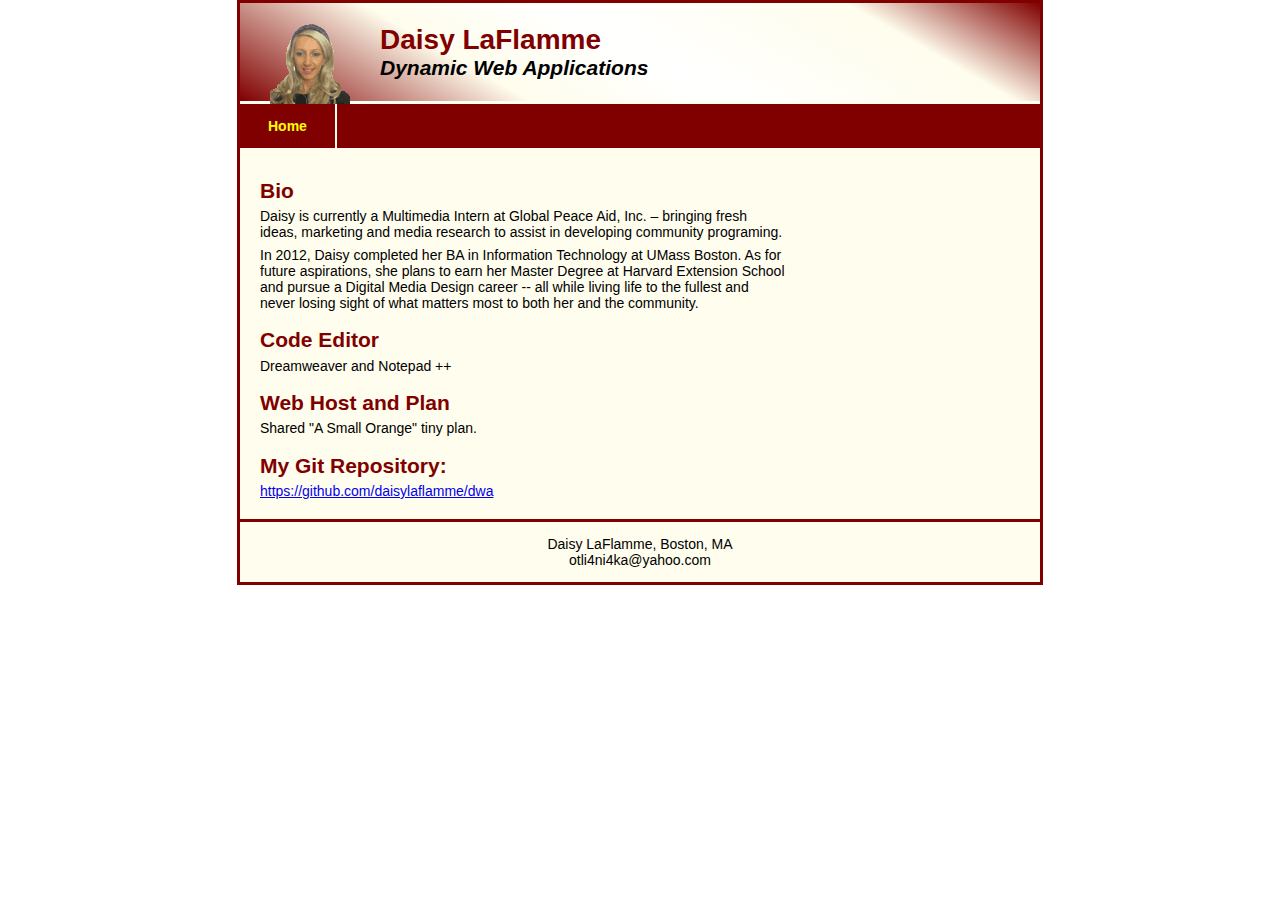
<file: p1/index.html>
<!DOCTYPE html>
<html lang="en">

<head>
	<meta charset="utf-8">
	<title>Daisy LaFlamme</title>
	<link rel="shortcut icon" href="images/desi.ico">
	<link rel="stylesheet" href="daisy.css">
	<script src="http://html5shiv.googlecode.com/svn/trunk/html5.js"></script>
</head>

<body>
	<header>
		<img src="images/logo.gif" alt="Daisy LaFlamme" height="80">
		<hgroup>
			<h1>Daisy LaFlamme</h1>
			<h2>Dynamic Web Applications</h2>
		</hgroup>
	</header>
	<nav>
    	<ul>
    		<li><a class="current" href="index.html">Home</a></li>
            
    	</ul>
    </nav>
	<section>
		<h1>Bio</h1>
		<p>Daisy is currently a Multimedia Intern at Global Peace Aid, Inc. – bringing fresh ideas, marketing and media research 								           to assist in developing community programing.</p>

		<p>In 2012, Daisy completed her BA in Information Technology at UMass Boston. As for future aspirations, she plans to earn             her Master Degree at Harvard Extension School and pursue a Digital Media Design career -- all while living life to              the fullest and never losing sight of what matters most to both her and the community. </p>
		<h1>Code Editor</h1>
        <p>Dreamweaver and Notepad ++</p>
        <h1>Web Host and Plan</h1>
		<p>Shared "A Small Orange" tiny plan.
	    <h1>My Git Repository:</h1>
        <a href="https://github.com/daisylaflamme/dwa" target="_blank">https://github.com/daisylaflamme/dwa</a>
	</section>	
	<footer>
		<p>
         Daisy LaFlamme, Boston, MA <br>
        otli4ni4ka@yahoo.com<br>
      
    	</p>
		
	</footer>
</body>
</html>
</file>
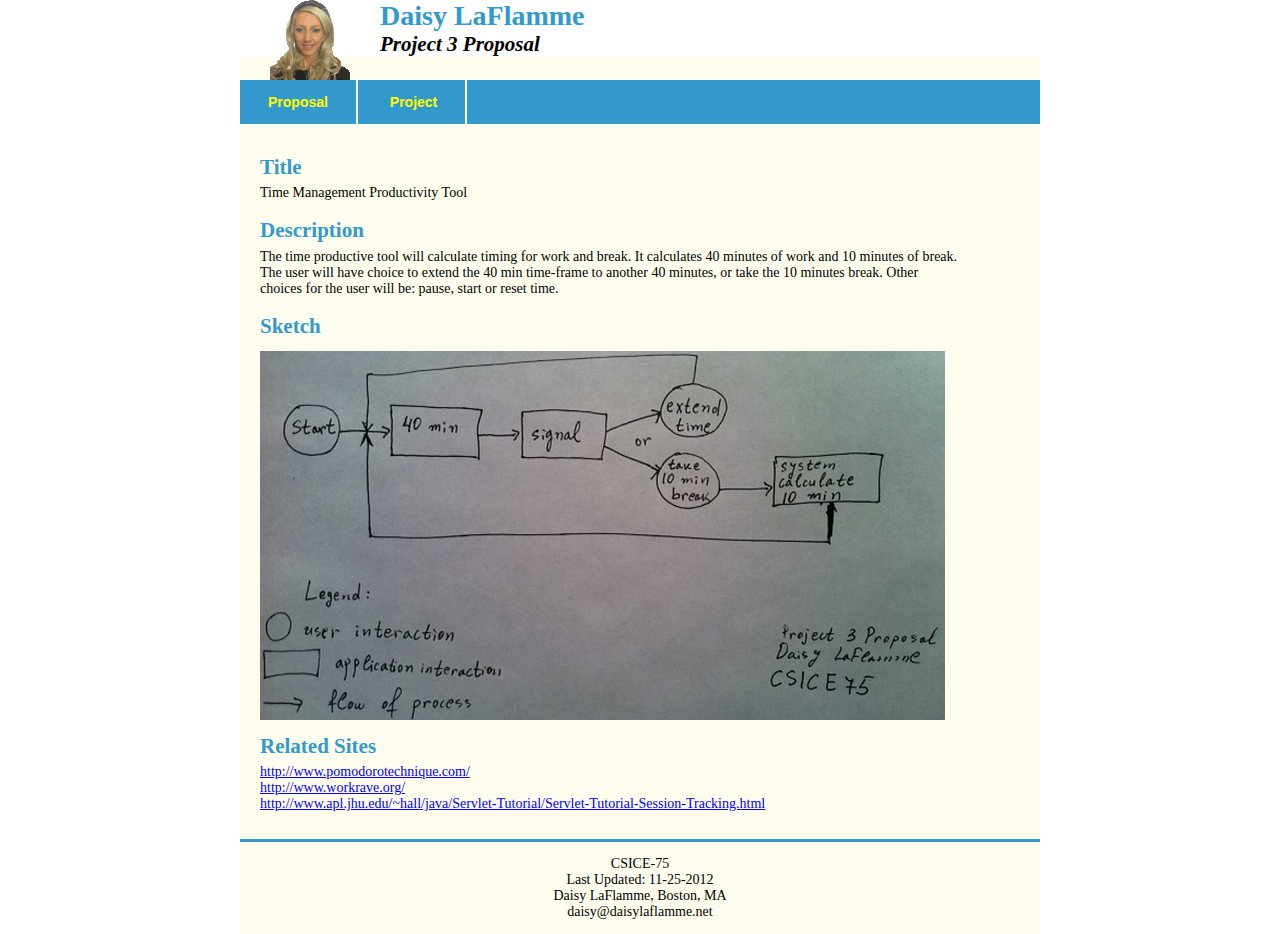
<file: p3/index.html>
<!DOCTYPE html>
<html lang="en">

<head>
	<meta charset="utf-8">
	<title>Daisy LaFlamme</title>
	<link rel="shortcut icon" href="images/desi.ico">
	<link rel="stylesheet" href="daisy.css">
	<script src="http://html5shiv.googlecode.com/svn/trunk/html5.js"></script>
</head>

<body>
	<header>
		<img src="images/logo.gif" alt="Daisy LaFlamme" height="80">
		<hgroup>
			<h1>Daisy LaFlamme</h1>
			<h2>Project 3 Proposal</h2>
		</hgroup>
	</header>
	<nav>
    	<ul>
    		<li><a class="current" href="index.html">Proposal</a></li>
            <li><a class="current" href="project.html">Project</a></li>
            
    	</ul>
    </nav>
	<section>
	<h1>Title</h1>
		<p>Time Management Productivity Tool</p>
		<h1>Description</h1>
		<p>The time productive tool will calculate timing for work and break. 
		It calculates 40 minutes of work and 10 minutes of break. 
		The user will have choice to extend the 40 min time-frame to another 40 minutes, 
		or take the 10 minutes break. Other choices for the user will be: pause, start or reset time.</p>
		<h1>Sketch</h1>
        <p></p>
		<img src="images/proposal.jpg" alt=" hand sketch">
        <h1>Related Sites</h1>
		<p>
        <a href="http://www.pomodorotechnique.com/">http://www.pomodorotechnique.com/</a><br>
		<a href="http://www.workrave.org/">http://www.workrave.org/</a><br>
		<a href="http://www.apl.jhu.edu/~hall/java/Servlet-Tutorial/Servlet-Tutorial-Session-Tracking.html">http://www.apl.jhu.edu/~hall/java/Servlet-Tutorial/Servlet-Tutorial-Session-Tracking.html</a><br>
		</p>
	</section>	
	<footer>
		<p>
        CSICE-75<br>
        Last Updated: 11-25-2012<br>
         Daisy LaFlamme, Boston, MA <br>
        daisy@daisylaflamme.net<br>
      
    	</p>
		
	</footer>
</body>
</html>
</file>
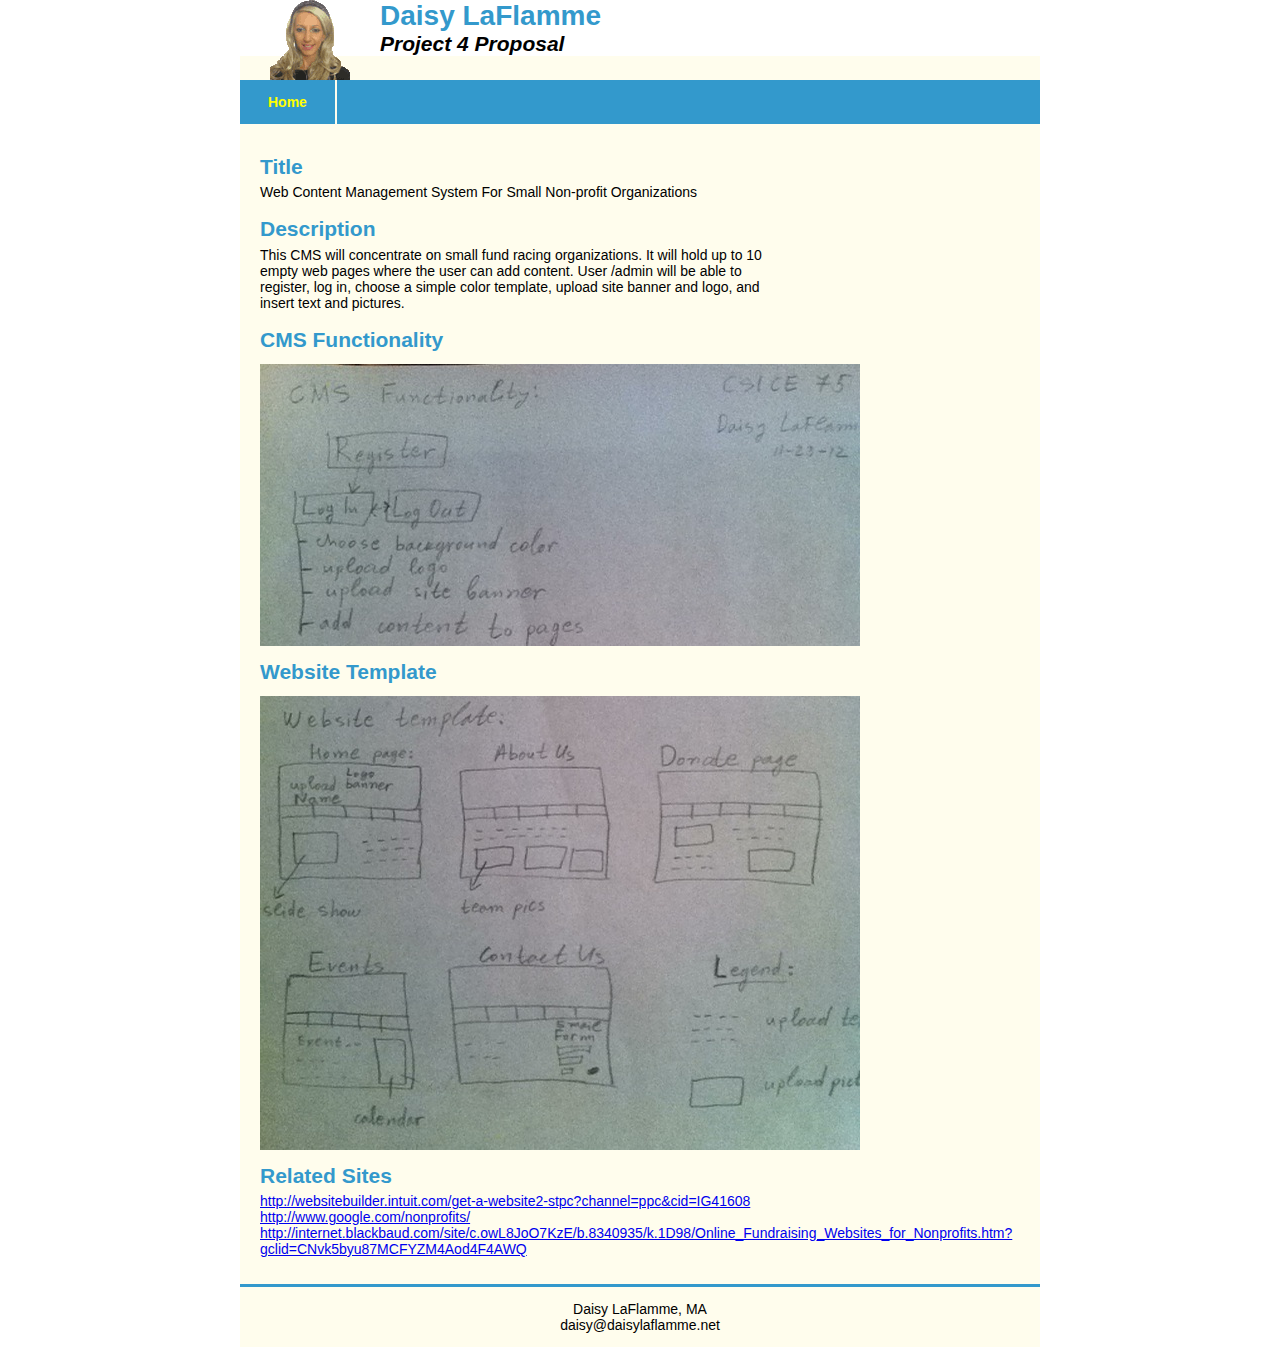
<file: p4/proposal/index.html>
<!DOCTYPE html>
<html lang="en">

<head>
	<meta charset="utf-8">
	<title>Daisy LaFlamme</title>
	<link rel="shortcut icon" href="images/desi.ico">
	<link rel="stylesheet" href="daisy.css">
	<script src="http://html5shiv.googlecode.com/svn/trunk/html5.js"></script>
</head>

<body>
	<header>
		<img src="images/logo.gif" alt="Daisy LaFlamme" height="80">
		<hgroup>
			<h1>Daisy LaFlamme</h1>
			<h2>Project 4 Proposal</h2>
		</hgroup>
	</header>
	<nav>
    	<ul>
    		<li><a class="current" href="index.html">Home</a></li>
            
    	</ul>
    </nav>
	<section>
	<h1>Title</h1>
		<p>Web Content Management System For Small Non-profit Organizations</p>
		<h1>Description</h1>
		<p>This CMS will concentrate on small fund racing  organizations. It will hold up to 10 empty web pages where the user can add  content. User /admin will be able to register, log in, choose a simple color  template, upload site banner and logo, and insert text and pictures.</p>
<h1>CMS Functionality</h1>
        <p></p>
		<img src="images/p41.jpg" alt=" hand sketch">
        <h1>Website Template</h1>
        <p></p>
		<img src="images/p42.jpg" alt=" hand sketch">
      <h1>Related Sites</h1>
		<p>
        <a href="http://websitebuilder.intuit.com/get-a-website2-stpc?channel=ppc&cid=IG41608">http://websitebuilder.intuit.com/get-a-website2-stpc?channel=ppc&cid=IG41608</a><br>
		<a href="http://www.google.com/nonprofits/">http://www.google.com/nonprofits/</a><br>
		<a href="http://internet.blackbaud.com/site/c.owL8JoO7KzE/b.8340935/k.1D98/Online_Fundraising_Websites_for_Nonprofits.htm?gclid=CNvk5byu87MCFYZM4Aod4F4AWQ">http://internet.blackbaud.com/site/c.owL8JoO7KzE/b.8340935/k.1D98/Online_Fundraising_Websites_for_Nonprofits.htm?gclid=CNvk5byu87MCFYZM4Aod4F4AWQ</a><br>
		</p>
	</section>	
	<footer>
		<p>
        Daisy LaFlamme, MA <br>
        daisy@daisylaflamme.net<br>
      
    	</p>
</footer>
</body>
</html>
</file>
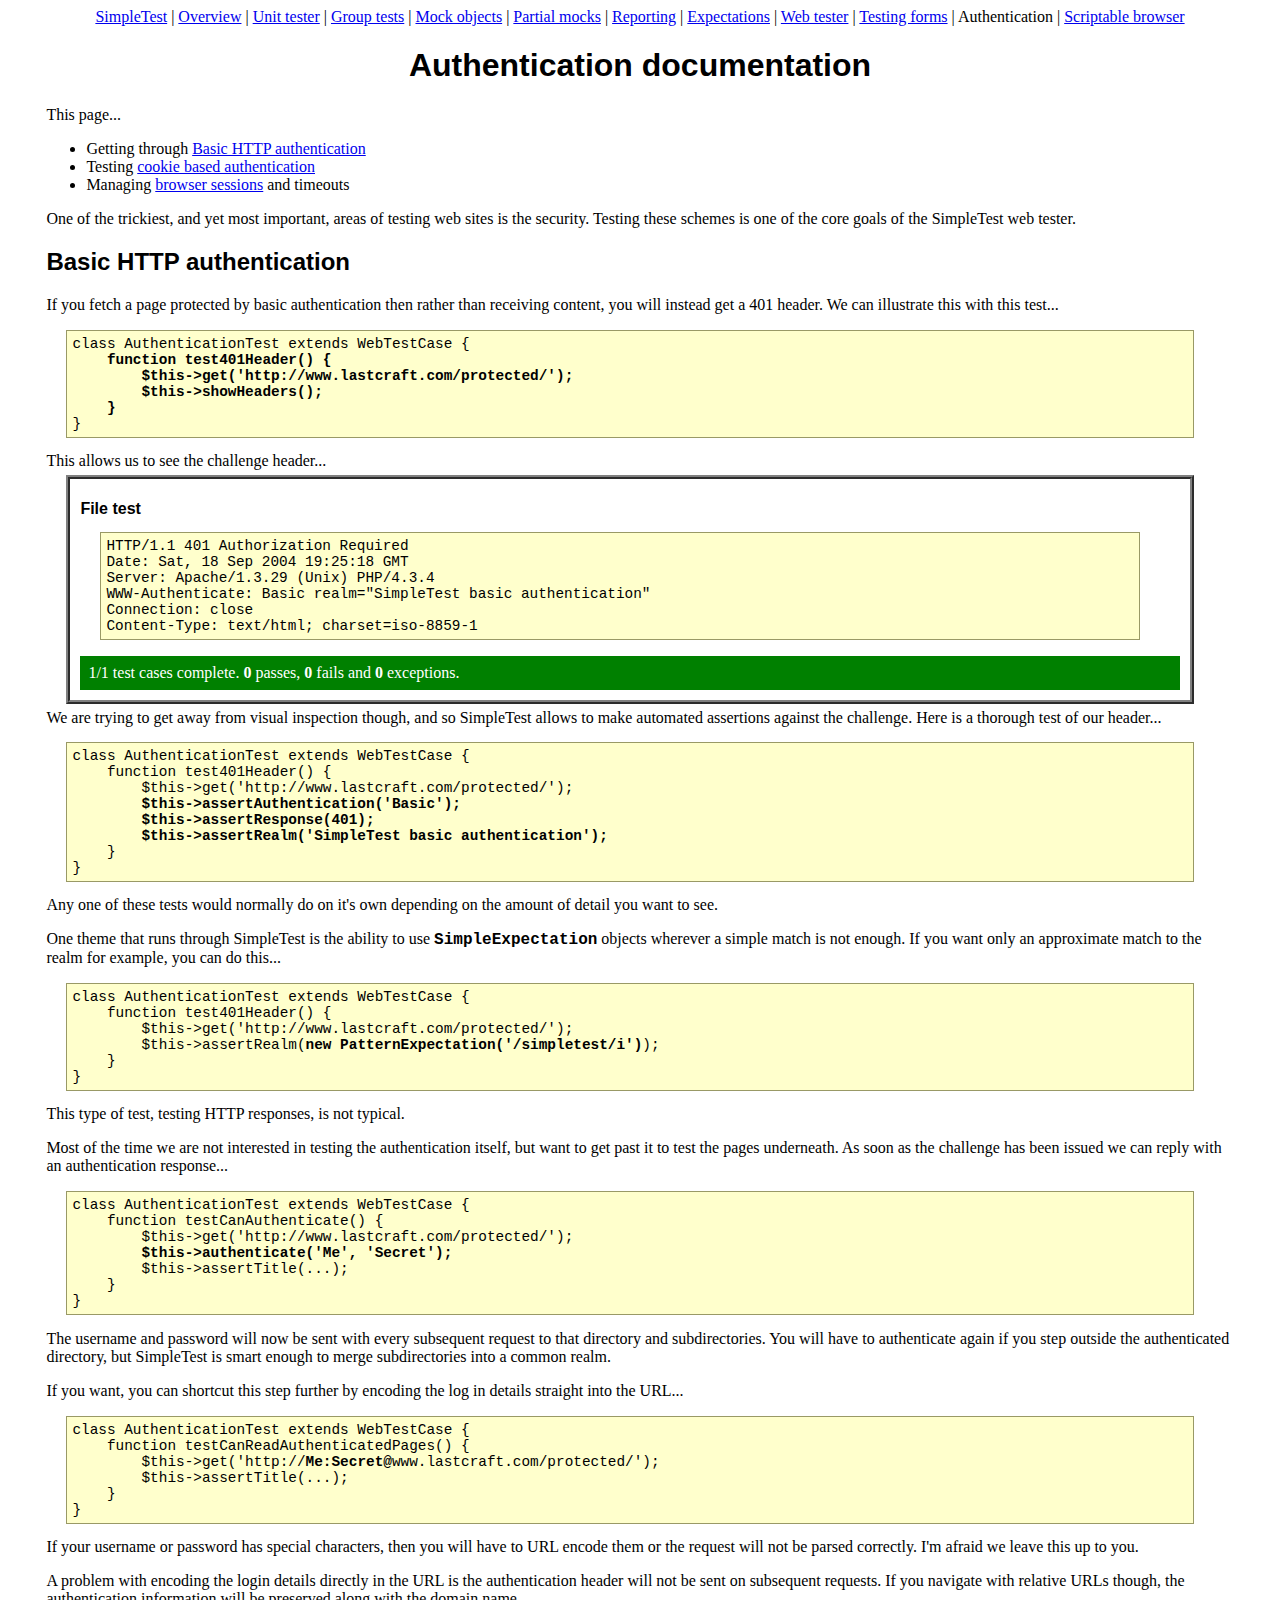
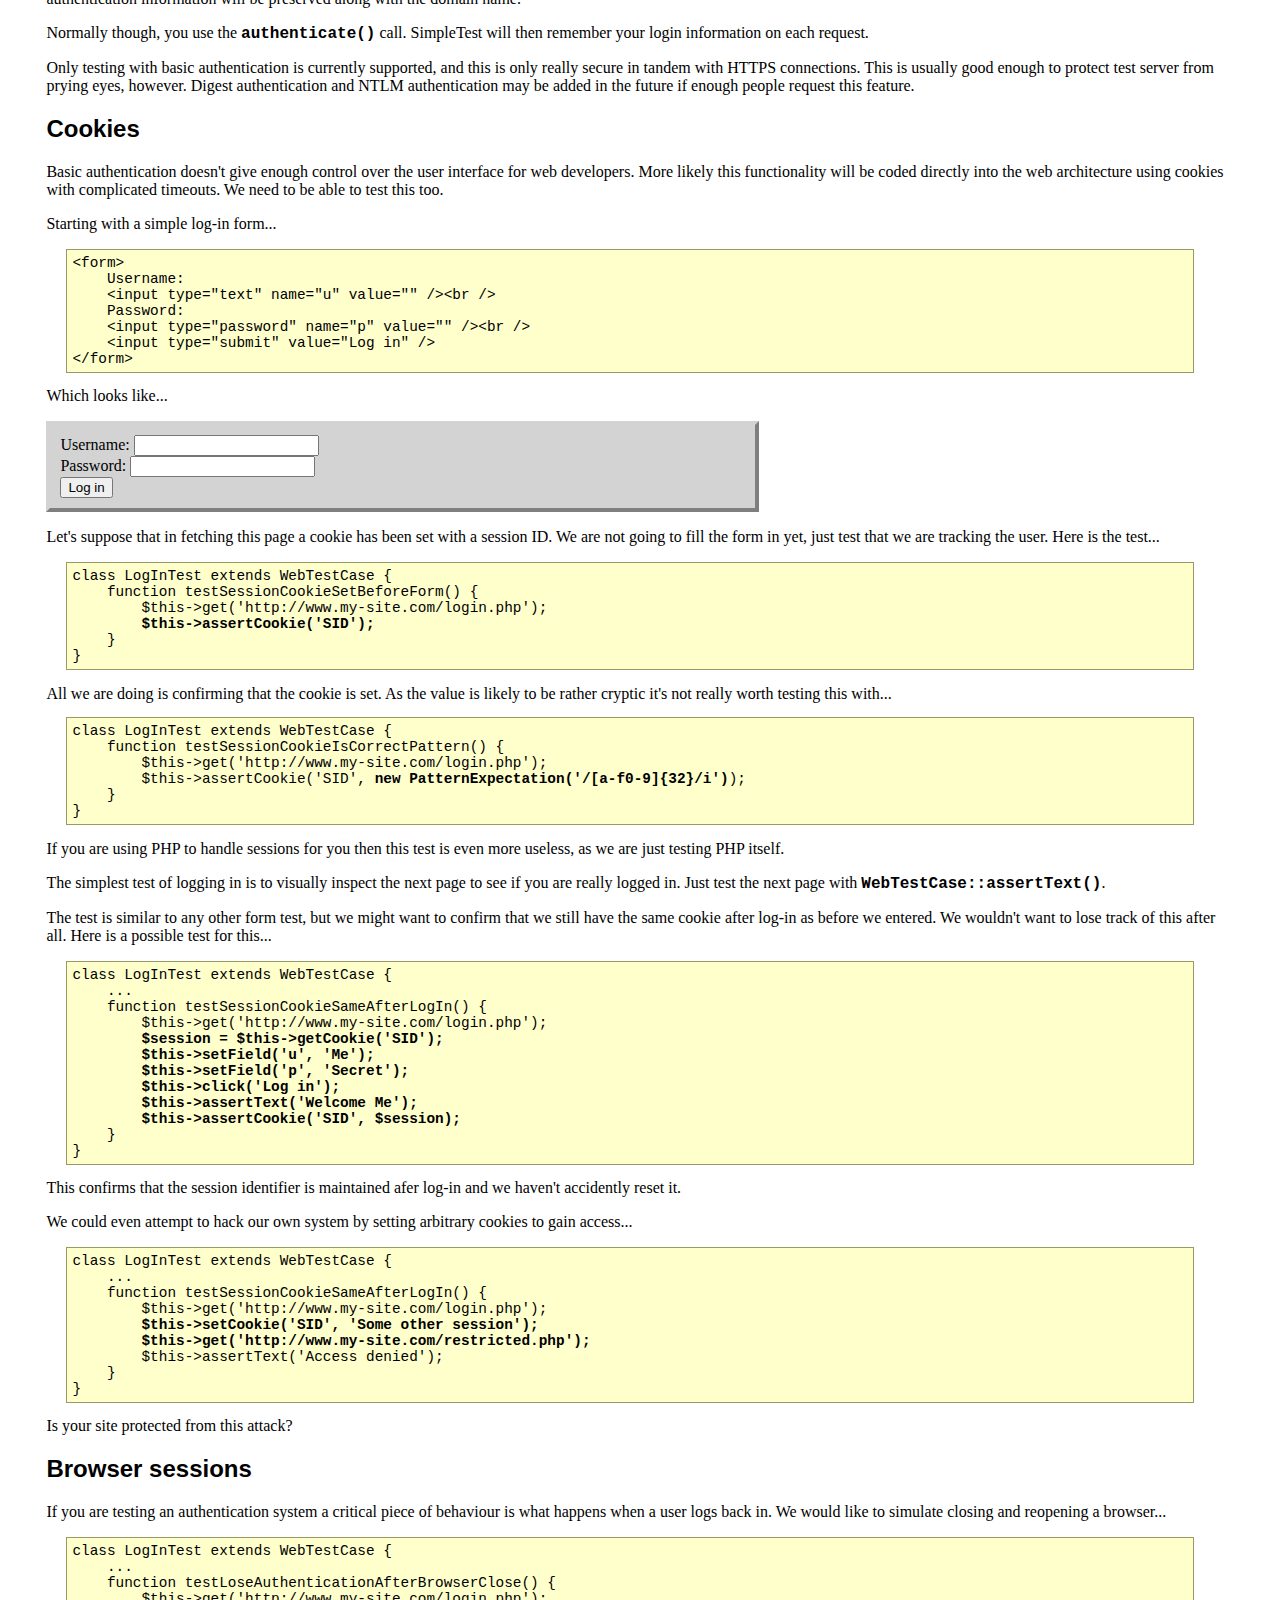
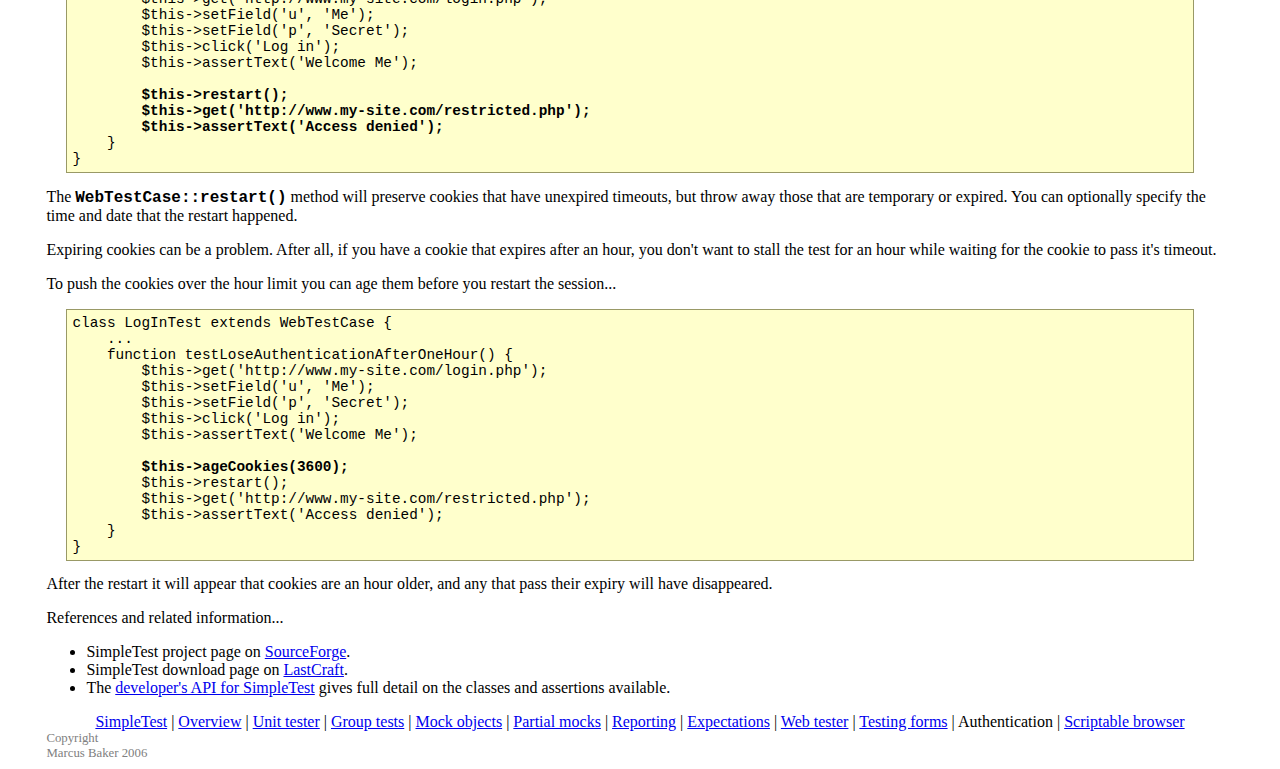
<file: core/vendors/simpletest/docs/en/authentication_documentation.html>
<html>
<head>
<meta http-equiv="Content-Type" content="text/html; charset=UTF-8">
<title>SimpleTest documentation for testing log-in and authentication</title>
<link rel="stylesheet" type="text/css" href="docs.css" title="Styles">
</head>
<body>
<div class="menu_back"><div class="menu">
<a href="index.html">SimpleTest</a>
                |
                <a href="overview.html">Overview</a>
                |
                <a href="unit_test_documentation.html">Unit tester</a>
                |
                <a href="group_test_documentation.html">Group tests</a>
                |
                <a href="mock_objects_documentation.html">Mock objects</a>
                |
                <a href="partial_mocks_documentation.html">Partial mocks</a>
                |
                <a href="reporter_documentation.html">Reporting</a>
                |
                <a href="expectation_documentation.html">Expectations</a>
                |
                <a href="web_tester_documentation.html">Web tester</a>
                |
                <a href="form_testing_documentation.html">Testing forms</a>
                |
                <span class="chosen">Authentication</span>
                |
                <a href="browser_documentation.html">Scriptable browser</a>
</div></div>
<h1>Authentication documentation</h1>
        This page...
        <ul>
<li>
            Getting through <a href="#basic">Basic HTTP authentication</a>
        </li>
<li>
            Testing <a href="#cookies">cookie based authentication</a>
        </li>
<li>
            Managing <a href="#session">browser sessions</a> and timeouts
        </li>
</ul>
<div class="content">
        
            <p>
                One of the trickiest, and yet most important, areas
                of testing web sites is the security.
                Testing these schemes is one of the core goals of
                the SimpleTest web tester.
            </p>
        
        <h2>
<a class="target" name="basic"></a>Basic HTTP authentication</h2>
            <p>
                If you fetch a page protected by basic authentication then
                rather than receiving content, you will instead get a 401
                header.
                We can illustrate this with this test...
<pre>
class AuthenticationTest extends WebTestCase {<strong>
    function test401Header() {
        $this-&gt;get('http://www.lastcraft.com/protected/');
        $this-&gt;showHeaders();
    }</strong>
}
</pre>
                This allows us to see the challenge header...
                <div class="demo">
                    <h1>File test</h1>
<pre>
HTTP/1.1 401 Authorization Required
Date: Sat, 18 Sep 2004 19:25:18 GMT
Server: Apache/1.3.29 (Unix) PHP/4.3.4
WWW-Authenticate: Basic realm="SimpleTest basic authentication"
Connection: close
Content-Type: text/html; charset=iso-8859-1
</pre>
                    <div style="padding: 8px; margin-top: 1em; background-color: green; color: white;">1/1 test cases complete.
                    <strong>0</strong> passes, <strong>0</strong> fails and <strong>0</strong> exceptions.</div>
                </div>
                We are trying to get away from visual inspection though, and so SimpleTest
                allows to make automated assertions against the challenge.
                Here is a thorough test of our header...
<pre>
class AuthenticationTest extends WebTestCase {
    function test401Header() {
        $this-&gt;get('http://www.lastcraft.com/protected/');<strong>
        $this-&gt;assertAuthentication('Basic');
        $this-&gt;assertResponse(401);
        $this-&gt;assertRealm('SimpleTest basic authentication');</strong>
    }
}
</pre>
                Any one of these tests would normally do on it's own depending
                on the amount of detail you want to see.
            </p>
            <p>
                One theme that runs through SimpleTest is the ability to use
                <span class="new_code">SimpleExpectation</span> objects wherever a simple
                match is not enough.
                If you want only an approximate match to the realm for
                example, you can do this...
<pre>
class AuthenticationTest extends WebTestCase {
    function test401Header() {
        $this-&gt;get('http://www.lastcraft.com/protected/');
        $this-&gt;assertRealm(<strong>new PatternExpectation('/simpletest/i')</strong>);
    }
}
</pre>
                This type of test, testing HTTP responses, is not typical.
            </p>
            <p>
                Most of the time we are not interested in testing the
                authentication itself, but want to get past it to test
                the pages underneath.
                As soon as the challenge has been issued we can reply with
                an authentication response...
<pre>
class AuthenticationTest extends WebTestCase {
    function testCanAuthenticate() {
        $this-&gt;get('http://www.lastcraft.com/protected/');<strong>
        $this-&gt;authenticate('Me', 'Secret');</strong>
        $this-&gt;assertTitle(...);
    }
}
</pre>
                The username and password will now be sent with every
                subsequent request to that directory and subdirectories.
                You will have to authenticate again if you step outside
                the authenticated directory, but SimpleTest is smart enough
                to merge subdirectories into a common realm.
            </p>
            <p>
                If you want, you can shortcut this step further by encoding
                the log in details straight into the URL...
<pre>
class AuthenticationTest extends WebTestCase {
    function testCanReadAuthenticatedPages() {
        $this-&gt;get('http://<strong>Me:Secret@</strong>www.lastcraft.com/protected/');
        $this-&gt;assertTitle(...);
    }
}
</pre>
                If your username or password has special characters, then you
                will have to URL encode them or the request will not be parsed
                correctly.
                I'm afraid we leave this up to you.
            </p>
            <p>
                A problem with encoding the login details directly in the URL is
                the authentication header will not be sent on subsequent requests.
                If you navigate with relative URLs though, the authentication
                information will be preserved along with the domain name.
            </p>
            <p>
                Normally though, you use the <span class="new_code">authenticate()</span> call.
                SimpleTest will then remember your login information on each request.
            </p>
            <p>
                Only testing with basic authentication is currently supported, and
                this is only really secure in tandem with HTTPS connections.
                This is usually good enough to protect test server from prying eyes,
                however.
                Digest authentication and NTLM authentication may be added
                in the future if enough people request this feature.
            </p>
        
        <h2>
<a class="target" name="cookies"></a>Cookies</h2>
            <p>
                Basic authentication doesn't give enough control over the
                user interface for web developers.
                More likely this functionality will be coded directly into
                the web architecture using cookies with complicated timeouts.
                We need to be able to test this too.
            </p>
            <p>
                Starting with a simple log-in form...
<pre>
&lt;form&gt;
    Username:
    &lt;input type="text" name="u" value="" /&gt;&lt;br /&gt;
    Password:
    &lt;input type="password" name="p" value="" /&gt;&lt;br /&gt;
    &lt;input type="submit" value="Log in" /&gt;
&lt;/form&gt;
</pre>
                Which looks like...
            </p>
            <p>
                <form class="demo">
                    Username:
                    <input type="text" name="u" value=""><br>
                    Password:
                    <input type="password" name="p" value=""><br>
                    <input type="submit" value="Log in">
                </form>
            </p>
            <p>
                Let's suppose that in fetching this page a cookie has been
                set with a session ID.
                We are not going to fill the form in yet, just test that
                we are tracking the user.
                Here is the test...
<pre>
class LogInTest extends WebTestCase {
    function testSessionCookieSetBeforeForm() {
        $this-&gt;get('http://www.my-site.com/login.php');<strong>
        $this-&gt;assertCookie('SID');</strong>
    }
}
</pre>
                All we are doing is confirming that the cookie is set.
                As the value is likely to be rather cryptic it's not
                really worth testing this with...
<pre>
class LogInTest extends WebTestCase {
    function testSessionCookieIsCorrectPattern() {
        $this-&gt;get('http://www.my-site.com/login.php');
        $this-&gt;assertCookie('SID', <strong>new PatternExpectation('/[a-f0-9]{32}/i')</strong>);
    }
}
</pre>
                If you are using PHP to handle sessions for you then
                this test is even more useless, as we are just testing PHP itself.
            </p>
            <p>
                The simplest test of logging in is to visually inspect the
                next page to see if you are really logged in.
                Just test the next page with <span class="new_code">WebTestCase::assertText()</span>.
            </p>
            <p>
                The test is similar to any other form test,
                but we might want to confirm that we still have the same
                cookie after log-in as before we entered.
                We wouldn't want to lose track of this after all.
                Here is a possible test for this...
<pre>
class LogInTest extends WebTestCase {
    ...
    function testSessionCookieSameAfterLogIn() {
        $this-&gt;get('http://www.my-site.com/login.php');<strong>
        $session = $this-&gt;getCookie('SID');
        $this-&gt;setField('u', 'Me');
        $this-&gt;setField('p', 'Secret');
        $this-&gt;click('Log in');
        $this-&gt;assertText('Welcome Me');
        $this-&gt;assertCookie('SID', $session);</strong>
    }
}
</pre>
                This confirms that the session identifier is maintained
                afer log-in and we haven't accidently reset it.
            </p>
            <p>
                We could even attempt to hack our own system by setting
                arbitrary cookies to gain access...
<pre>
class LogInTest extends WebTestCase {
    ...
    function testSessionCookieSameAfterLogIn() {
        $this-&gt;get('http://www.my-site.com/login.php');<strong>
        $this-&gt;setCookie('SID', 'Some other session');
        $this-&gt;get('http://www.my-site.com/restricted.php');</strong>
        $this-&gt;assertText('Access denied');
    }
}
</pre>
                Is your site protected from this attack?
            </p>
        
        <h2>
<a class="target" name="session"></a>Browser sessions</h2>
            <p>
                If you are testing an authentication system a critical piece
                of behaviour is what happens when a user logs back in.
                We would like to simulate closing and reopening a browser...
<pre>
class LogInTest extends WebTestCase {
    ...
    function testLoseAuthenticationAfterBrowserClose() {
        $this-&gt;get('http://www.my-site.com/login.php');
        $this-&gt;setField('u', 'Me');
        $this-&gt;setField('p', 'Secret');
        $this-&gt;click('Log in');
        $this-&gt;assertText('Welcome Me');<strong>
        
        $this-&gt;restart();
        $this-&gt;get('http://www.my-site.com/restricted.php');
        $this-&gt;assertText('Access denied');</strong>
    }
}
</pre>
                The <span class="new_code">WebTestCase::restart()</span> method will
                preserve cookies that have unexpired timeouts, but throw away
                those that are temporary or expired.
                You can optionally specify the time and date that the restart
                happened.
            </p>
            <p>
                Expiring cookies can be a problem.
                After all, if you have a cookie that expires after an hour,
                you don't want to stall the test for an hour while waiting
                for the cookie to pass it's timeout.
            </p>
            <p>
                To push the cookies over the hour limit you can age them
                before you restart the session...
<pre>
class LogInTest extends WebTestCase {
    ...
    function testLoseAuthenticationAfterOneHour() {
        $this-&gt;get('http://www.my-site.com/login.php');
        $this-&gt;setField('u', 'Me');
        $this-&gt;setField('p', 'Secret');
        $this-&gt;click('Log in');
        $this-&gt;assertText('Welcome Me');
        <strong>
        $this-&gt;ageCookies(3600);</strong>
        $this-&gt;restart();
        $this-&gt;get('http://www.my-site.com/restricted.php');
        $this-&gt;assertText('Access denied');
    }
}
</pre>
                After the restart it will appear that cookies are an
                hour older, and any that pass their expiry will have
                disappeared.
            </p>
        
    </div>
        References and related information...
        <ul>
<li>
            SimpleTest project page on <a href="http://sourceforge.net/projects/simpletest/">SourceForge</a>.
        </li>
<li>
            SimpleTest download page on <a href="http://www.lastcraft.com/simple_test.php">LastCraft</a>.
        </li>
<li>
            The <a href="http://simpletest.org/api/">developer's API for SimpleTest</a>
            gives full detail on the classes and assertions available.
        </li>
</ul>
<div class="menu_back"><div class="menu">
<a href="index.html">SimpleTest</a>
                |
                <a href="overview.html">Overview</a>
                |
                <a href="unit_test_documentation.html">Unit tester</a>
                |
                <a href="group_test_documentation.html">Group tests</a>
                |
                <a href="mock_objects_documentation.html">Mock objects</a>
                |
                <a href="partial_mocks_documentation.html">Partial mocks</a>
                |
                <a href="reporter_documentation.html">Reporting</a>
                |
                <a href="expectation_documentation.html">Expectations</a>
                |
                <a href="web_tester_documentation.html">Web tester</a>
                |
                <a href="form_testing_documentation.html">Testing forms</a>
                |
                <span class="chosen">Authentication</span>
                |
                <a href="browser_documentation.html">Scriptable browser</a>
</div></div>
<div class="copyright">
            Copyright<br>Marcus Baker 2006
        </div>
</body>
</html>
</file>
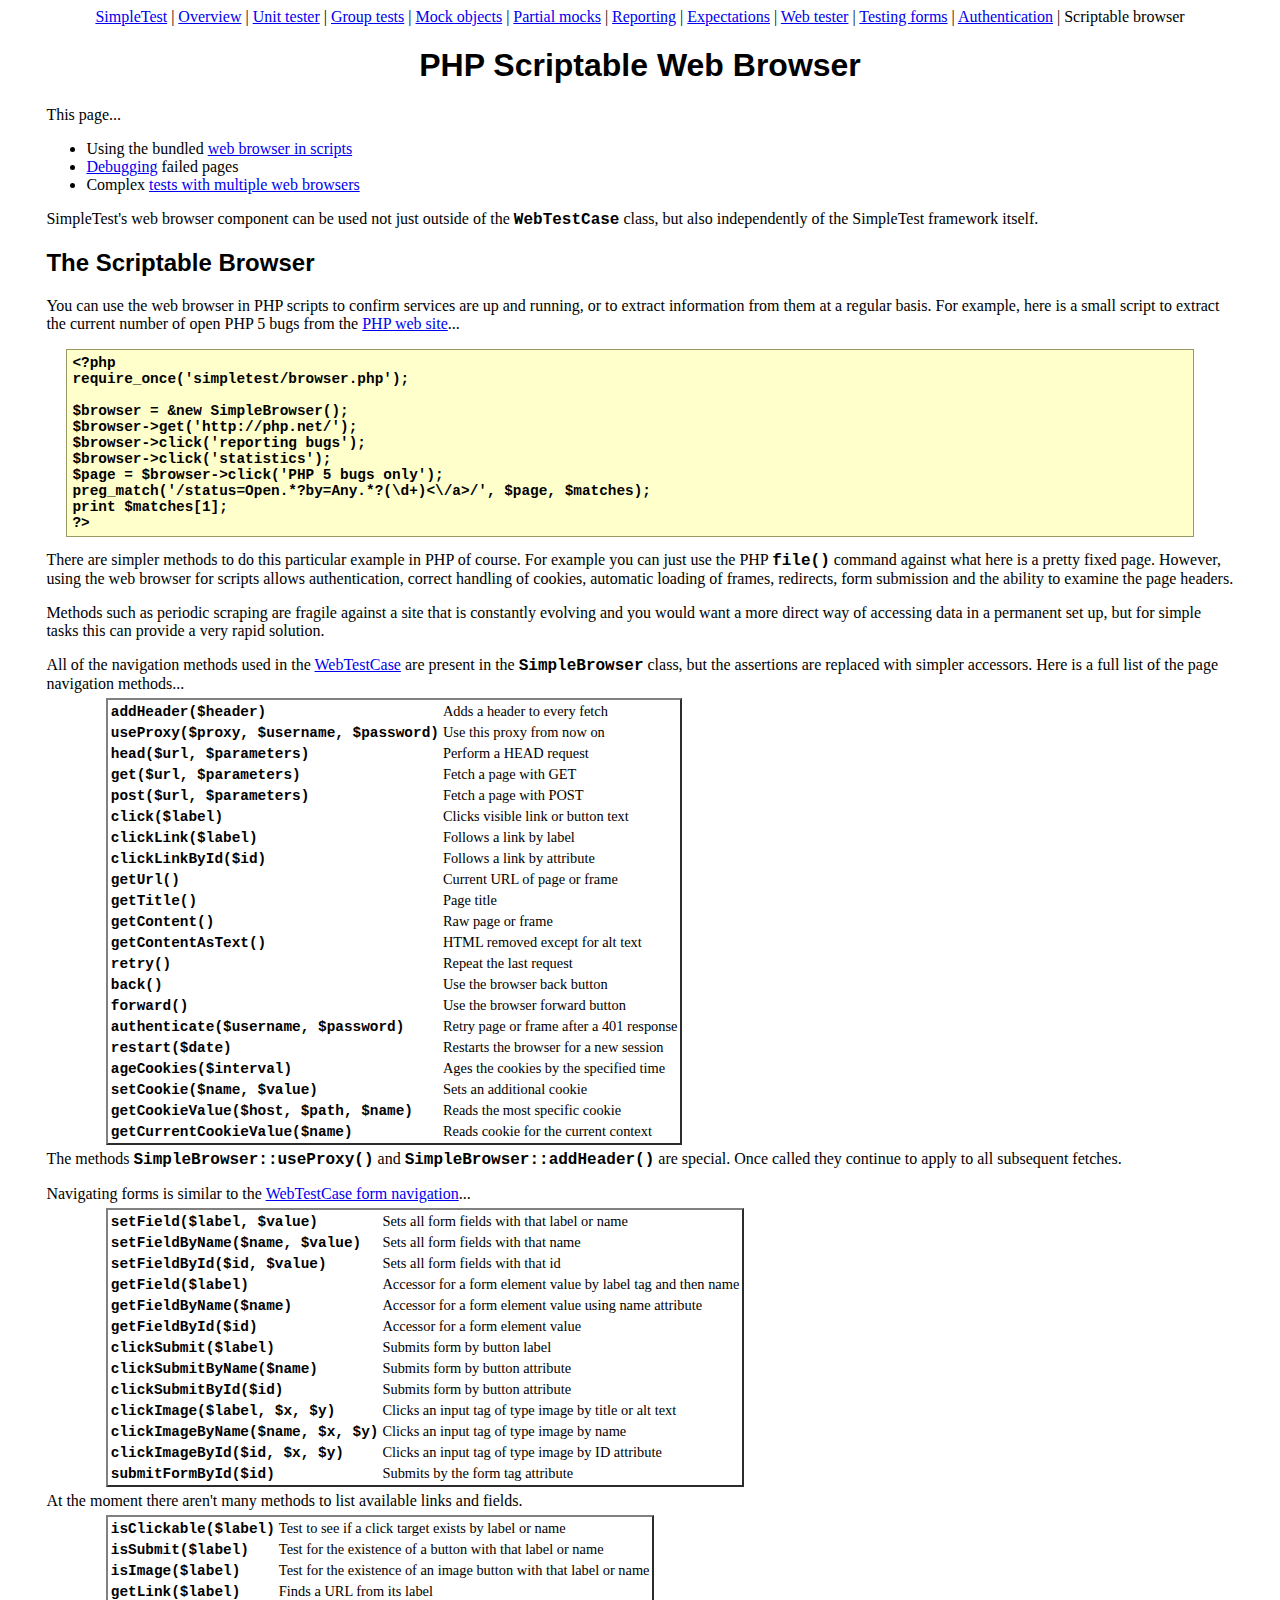
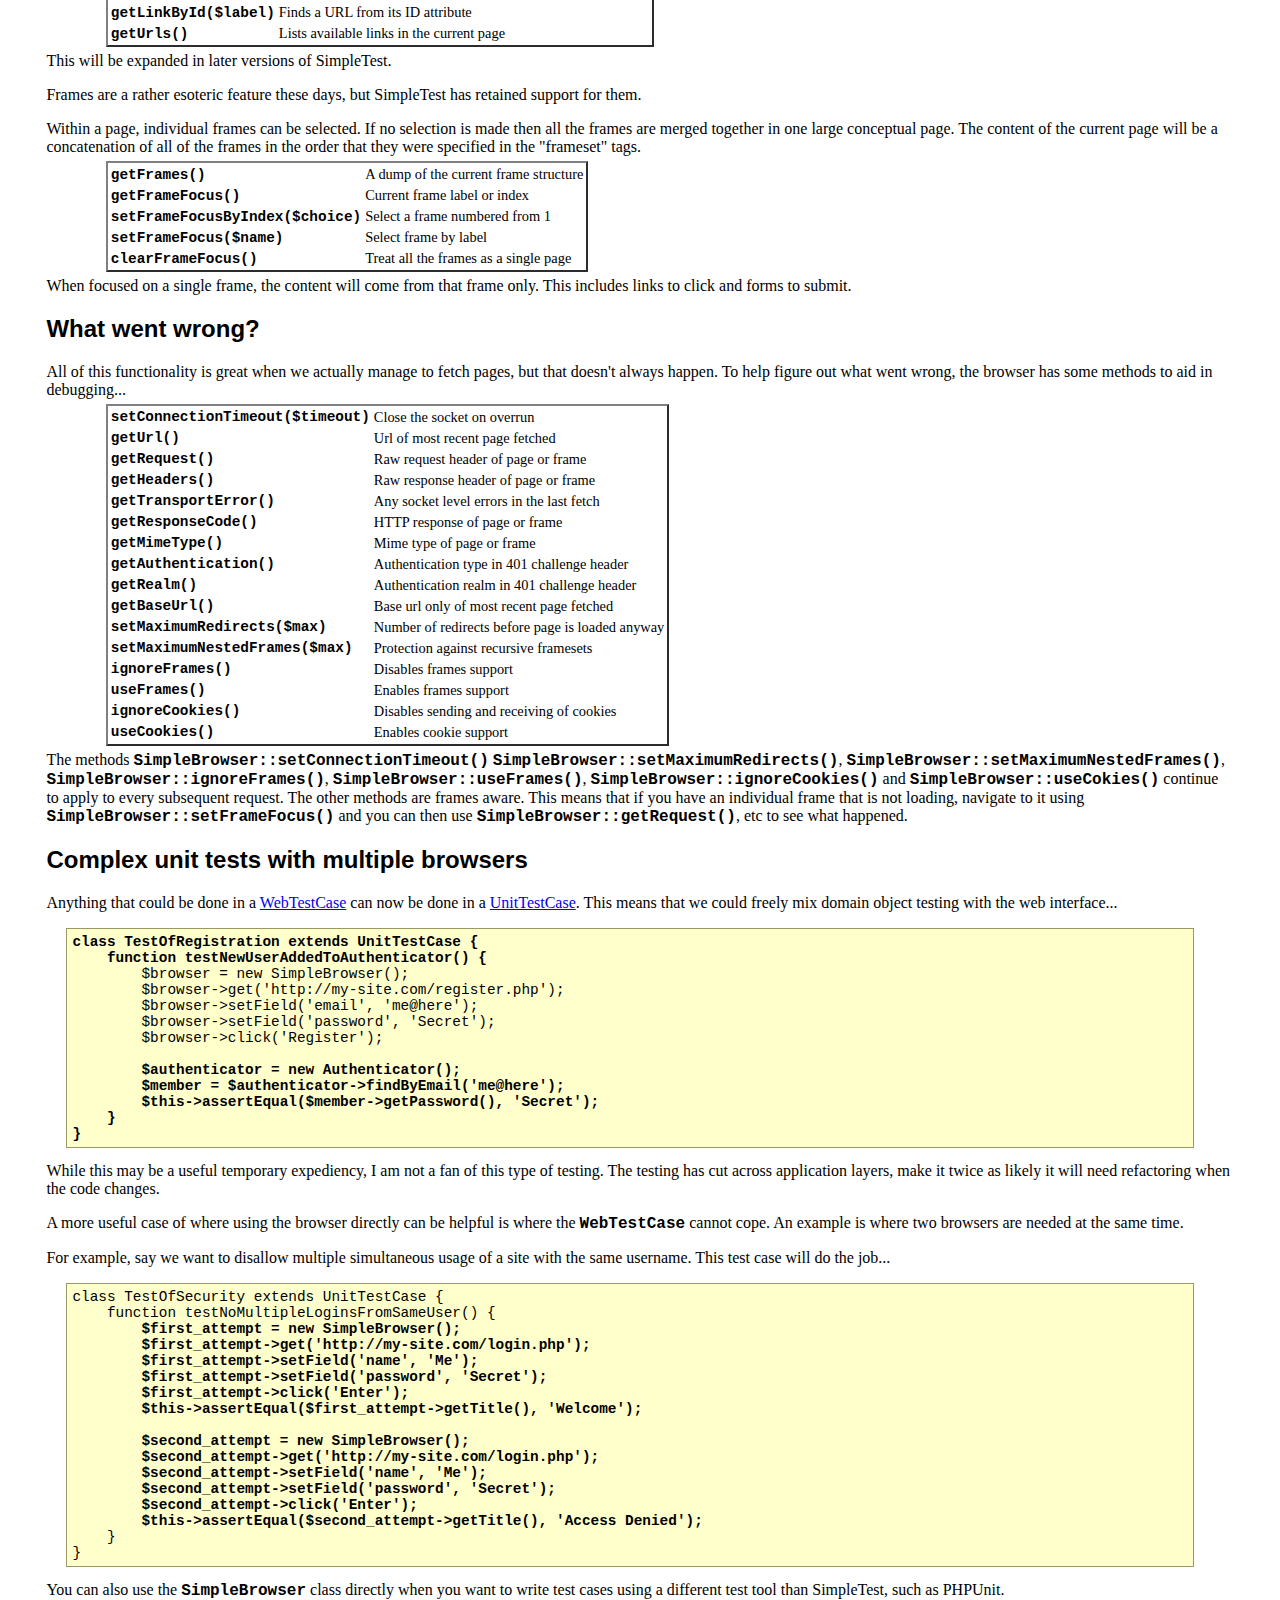
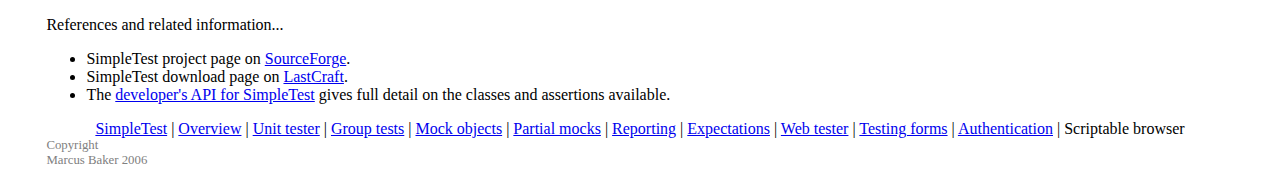
<file: core/vendors/simpletest/docs/en/browser_documentation.html>
<html>
<head>
<meta http-equiv="Content-Type" content="text/html; charset=UTF-8">
<title>SimpleTest documentation for the scriptable web browser component</title>
<link rel="stylesheet" type="text/css" href="docs.css" title="Styles">
</head>
<body>
<div class="menu_back"><div class="menu">
<a href="index.html">SimpleTest</a>
                |
                <a href="overview.html">Overview</a>
                |
                <a href="unit_test_documentation.html">Unit tester</a>
                |
                <a href="group_test_documentation.html">Group tests</a>
                |
                <a href="mock_objects_documentation.html">Mock objects</a>
                |
                <a href="partial_mocks_documentation.html">Partial mocks</a>
                |
                <a href="reporter_documentation.html">Reporting</a>
                |
                <a href="expectation_documentation.html">Expectations</a>
                |
                <a href="web_tester_documentation.html">Web tester</a>
                |
                <a href="form_testing_documentation.html">Testing forms</a>
                |
                <a href="authentication_documentation.html">Authentication</a>
                |
                <span class="chosen">Scriptable browser</span>
</div></div>
<h1>PHP Scriptable Web Browser</h1>
        This page...
        <ul>
<li>
            Using the bundled <a href="#scripting">web browser in scripts</a>
        </li>
<li>
            <a href="#debug">Debugging</a> failed pages
        </li>
<li>
            Complex <a href="#unit">tests with multiple web browsers</a>
        </li>
</ul>
<div class="content">
        
            <p>
                SimpleTest's web browser component can be used not just
                outside of the <span class="new_code">WebTestCase</span> class, but also
                independently of the SimpleTest framework itself.
            </p>
        
        <h2>
<a class="target" name="scripting"></a>The Scriptable Browser</h2>
            <p>
                You can use the web browser in PHP scripts to confirm
                services are up and running, or to extract information
                from them at a regular basis.
                For example, here is a small script to extract the current number of
                open PHP 5 bugs from the <a href="http://www.php.net/">PHP web site</a>...
<pre>
<strong>&lt;?php
require_once('simpletest/browser.php');
    
$browser = &amp;new SimpleBrowser();
$browser-&gt;get('http://php.net/');
$browser-&gt;click('reporting bugs');
$browser-&gt;click('statistics');
$page = $browser-&gt;click('PHP 5 bugs only');
preg_match('/status=Open.*?by=Any.*?(\d+)&lt;\/a&gt;/', $page, $matches);
print $matches[1];
?&gt;</strong>
</pre>
                There are simpler methods to do this particular example in PHP
                of course.
                For example you can just use the PHP <span class="new_code">file()</span>
                command against what here is a pretty fixed page.
                However, using the web browser for scripts allows authentication,
                correct handling of cookies, automatic loading of frames, redirects,
                form submission and the ability to examine the page headers.
            <p>
            </p>
                Methods such as periodic scraping are fragile against a site that is constantly
                evolving and you would want a more direct way of accessing
                data in a permanent set up, but for simple tasks this can provide
                a very rapid solution.
            </p>
            <p>
                All of the navigation methods used in the
                <a href="web_tester_documentation.html">WebTestCase</a>
                are present in the <span class="new_code">SimpleBrowser</span> class, but
                the assertions are replaced with simpler accessors.
                Here is a full list of the page navigation methods...
                <table><tbody>
                    <tr>
<td><span class="new_code">addHeader($header)</span></td>
<td>Adds a header to every fetch</td>
</tr>
                    <tr>
<td><span class="new_code">useProxy($proxy, $username, $password)</span></td>
<td>Use this proxy from now on</td>
</tr>
                    <tr>
<td><span class="new_code">head($url, $parameters)</span></td>
<td>Perform a HEAD request</td>
</tr>
                    <tr>
<td><span class="new_code">get($url, $parameters)</span></td>
<td>Fetch a page with GET</td>
</tr>
                    <tr>
<td><span class="new_code">post($url, $parameters)</span></td>
<td>Fetch a page with POST</td>
</tr>
                    <tr>
<td><span class="new_code">click($label)</span></td>
<td>Clicks visible link or button text</td>
</tr>
                    <tr>
<td><span class="new_code">clickLink($label)</span></td>
<td>Follows a link by label</td>
</tr>
                    <tr>
<td><span class="new_code">clickLinkById($id)</span></td>
<td>Follows a link by attribute</td>
</tr>
                    <tr>
<td><span class="new_code">getUrl()</span></td>
<td>Current URL of page or frame</td>
</tr>
                    <tr>
<td><span class="new_code">getTitle()</span></td>
<td>Page title</td>
</tr>
                    <tr>
<td><span class="new_code">getContent()</span></td>
<td>Raw page or frame</td>
</tr>
                    <tr>
<td><span class="new_code">getContentAsText()</span></td>
<td>HTML removed except for alt text</td>
</tr>
                    <tr>
<td><span class="new_code">retry()</span></td>
<td>Repeat the last request</td>
</tr>
                    <tr>
<td><span class="new_code">back()</span></td>
<td>Use the browser back button</td>
</tr>
                    <tr>
<td><span class="new_code">forward()</span></td>
<td>Use the browser forward button</td>
</tr>
                    <tr>
<td><span class="new_code">authenticate($username, $password)</span></td>
<td>Retry page or frame after a 401 response</td>
</tr>
                    <tr>
<td><span class="new_code">restart($date)</span></td>
<td>Restarts the browser for a new session</td>
</tr>
                    <tr>
<td><span class="new_code">ageCookies($interval)</span></td>
<td>Ages the cookies by the specified time</td>
</tr>
                    <tr>
<td><span class="new_code">setCookie($name, $value)</span></td>
<td>Sets an additional cookie</td>
</tr>
                    <tr>
<td><span class="new_code">getCookieValue($host, $path, $name)</span></td>
<td>Reads the most specific cookie</td>
</tr>
                    <tr>
<td><span class="new_code">getCurrentCookieValue($name)</span></td>
<td>Reads cookie for the current context</td>
</tr>
                </tbody></table>
                The methods <span class="new_code">SimpleBrowser::useProxy()</span> and
                <span class="new_code">SimpleBrowser::addHeader()</span> are special.
                Once called they continue to apply to all subsequent fetches.
            </p>
            <p>
                Navigating forms is similar to the
                <a href="form_testing_documentation.html">WebTestCase form navigation</a>...
                <table><tbody>
                    <tr>
<td><span class="new_code">setField($label, $value)</span></td>
<td>Sets all form fields with that label or name</td>
</tr>
                    <tr>
<td><span class="new_code">setFieldByName($name, $value)</span></td>
<td>Sets all form fields with that name</td>
</tr>
                    <tr>
<td><span class="new_code">setFieldById($id, $value)</span></td>
<td>Sets all form fields with that id</td>
</tr>
                    <tr>
<td><span class="new_code">getField($label)</span></td>
<td>Accessor for a form element value by label tag and then name</td>
</tr>
                    <tr>
<td><span class="new_code">getFieldByName($name)</span></td>
<td>Accessor for a form element value using name attribute</td>
</tr>
                    <tr>
<td><span class="new_code">getFieldById($id)</span></td>
<td>Accessor for a form element value</td>
</tr>
                    <tr>
<td><span class="new_code">clickSubmit($label)</span></td>
<td>Submits form by button label</td>
</tr>
                    <tr>
<td><span class="new_code">clickSubmitByName($name)</span></td>
<td>Submits form by button attribute</td>
</tr>
                    <tr>
<td><span class="new_code">clickSubmitById($id)</span></td>
<td>Submits form by button attribute</td>
</tr>
                    <tr>
<td><span class="new_code">clickImage($label, $x, $y)</span></td>
<td>Clicks an input tag of type image by title or alt text</td>
</tr>
                    <tr>
<td><span class="new_code">clickImageByName($name, $x, $y)</span></td>
<td>Clicks an input tag of type image by name</td>
</tr>
                    <tr>
<td><span class="new_code">clickImageById($id, $x, $y)</span></td>
<td>Clicks an input tag of type image by ID attribute</td>
</tr>
                    <tr>
<td><span class="new_code">submitFormById($id)</span></td>
<td>Submits by the form tag attribute</td>
</tr>
                </tbody></table>
                At the moment there aren't many methods to list available links and fields.
                <table><tbody>
                    <tr>
<td><span class="new_code">isClickable($label)</span></td>
<td>Test to see if a click target exists by label or name</td>
</tr>
                    <tr>
<td><span class="new_code">isSubmit($label)</span></td>
<td>Test for the existence of a button with that label or name</td>
</tr>
                    <tr>
<td><span class="new_code">isImage($label)</span></td>
<td>Test for the existence of an image button with that label or name</td>
</tr>
                    <tr>
<td><span class="new_code">getLink($label)</span></td>
<td>Finds a URL from its label</td>
</tr>
                    <tr>
<td><span class="new_code">getLinkById($label)</span></td>
<td>Finds a URL from its ID attribute</td>
</tr>
                    <tr>
<td><span class="new_code">getUrls()</span></td>
<td>Lists available links in the current page</td>
</tr>
                </tbody></table>
                This will be expanded in later versions of SimpleTest.
            </p>
            <p>
                Frames are a rather esoteric feature these days, but SimpleTest has
                retained support for them.
            </p>
            <p>
                Within a page, individual frames can be selected.
                If no selection is made then all the frames are merged together
                in one large conceptual page.
                The content of the current page will be a concatenation of all of the
                frames in the order that they were specified in the "frameset"
                tags.
                <table><tbody>
                    <tr>
<td><span class="new_code">getFrames()</span></td>
<td>A dump of the current frame structure</td>
</tr>
                    <tr>
<td><span class="new_code">getFrameFocus()</span></td>
<td>Current frame label or index</td>
</tr>
                    <tr>
<td><span class="new_code">setFrameFocusByIndex($choice)</span></td>
<td>Select a frame numbered from 1</td>
</tr>
                    <tr>
<td><span class="new_code">setFrameFocus($name)</span></td>
<td>Select frame by label</td>
</tr>
                    <tr>
<td><span class="new_code">clearFrameFocus()</span></td>
<td>Treat all the frames as a single page</td>
</tr>
                </tbody></table>
                When focused on a single frame, the content will come from
                that frame only.
                This includes links to click and forms to submit.
            </p>
        
        <h2>
<a class="target" name="debug"></a>What went wrong?</h2>
            <p>
                All of this functionality is great when we actually manage to fetch pages,
                but that doesn't always happen.
                To help figure out what went wrong, the browser has some methods to
                aid in debugging...
                <table><tbody>
                    <tr>
<td><span class="new_code">setConnectionTimeout($timeout)</span></td>
<td>Close the socket on overrun</td>
</tr>
                    <tr>
<td><span class="new_code">getUrl()</span></td>
<td>Url of most recent page fetched</td>
</tr>
                    <tr>
<td><span class="new_code">getRequest()</span></td>
<td>Raw request header of page or frame</td>
</tr>
                    <tr>
<td><span class="new_code">getHeaders()</span></td>
<td>Raw response header of page or frame</td>
</tr>
                    <tr>
<td><span class="new_code">getTransportError()</span></td>
<td>Any socket level errors in the last fetch</td>
</tr>
                    <tr>
<td><span class="new_code">getResponseCode()</span></td>
<td>HTTP response of page or frame</td>
</tr>
                    <tr>
<td><span class="new_code">getMimeType()</span></td>
<td>Mime type of page or frame</td>
</tr>
                    <tr>
<td><span class="new_code">getAuthentication()</span></td>
<td>Authentication type in 401 challenge header</td>
</tr>
                    <tr>
<td><span class="new_code">getRealm()</span></td>
<td>Authentication realm in 401 challenge header</td>
</tr>
                    <tr>
<td><span class="new_code">getBaseUrl()</span></td>
<td>Base url only of most recent page fetched</td>
</tr>
                    <tr>
<td><span class="new_code">setMaximumRedirects($max)</span></td>
<td>Number of redirects before page is loaded anyway</td>
</tr>
                    <tr>
<td><span class="new_code">setMaximumNestedFrames($max)</span></td>
<td>Protection against recursive framesets</td>
</tr>
                    <tr>
<td><span class="new_code">ignoreFrames()</span></td>
<td>Disables frames support</td>
</tr>
                    <tr>
<td><span class="new_code">useFrames()</span></td>
<td>Enables frames support</td>
</tr>
                    <tr>
<td><span class="new_code">ignoreCookies()</span></td>
<td>Disables sending and receiving of cookies</td>
</tr>
                    <tr>
<td><span class="new_code">useCookies()</span></td>
<td>Enables cookie support</td>
</tr>
                </tbody></table>
                The methods <span class="new_code">SimpleBrowser::setConnectionTimeout()</span>
                <span class="new_code">SimpleBrowser::setMaximumRedirects()</span>,
                <span class="new_code">SimpleBrowser::setMaximumNestedFrames()</span>,
                <span class="new_code">SimpleBrowser::ignoreFrames()</span>,
                <span class="new_code">SimpleBrowser::useFrames()</span>,
                <span class="new_code">SimpleBrowser::ignoreCookies()</span> and
                <span class="new_code">SimpleBrowser::useCokies()</span> continue to apply
                to every subsequent request.
                The other methods are frames aware.
                This means that if you have an individual frame that is not
                loading, navigate to it using <span class="new_code">SimpleBrowser::setFrameFocus()</span>
                and you can then use <span class="new_code">SimpleBrowser::getRequest()</span>, etc to
                see what happened.
            </p>
        
        <h2>
<a class="target" name="unit"></a>Complex unit tests with multiple browsers</h2>
            <p>
                Anything that could be done in a
                <a href="web_tester_documentation.html">WebTestCase</a> can
                now be done in a <a href="unit_tester_documentation.html">UnitTestCase</a>.
                This means that we could freely mix domain object testing with the
                web interface...
<pre>
<strong>class TestOfRegistration extends UnitTestCase {
    function testNewUserAddedToAuthenticator() {</strong>
        $browser = new SimpleBrowser();
        $browser-&gt;get('http://my-site.com/register.php');
        $browser-&gt;setField('email', 'me@here');
        $browser-&gt;setField('password', 'Secret');
        $browser-&gt;click('Register');
        <strong>
        $authenticator = new Authenticator();
        $member = $authenticator-&gt;findByEmail('me@here');
        $this-&gt;assertEqual($member-&gt;getPassword(), 'Secret');
    }
}</strong>
</pre>
                While this may be a useful temporary expediency, I am not a fan
                of this type of testing.
                The testing has cut across application layers, make it twice as
                likely it will need refactoring when the code changes.
            </p>
            <p>
                A more useful case of where using the browser directly can be helpful
                is where the <span class="new_code">WebTestCase</span> cannot cope.
                An example is where two browsers are needed at the same time.
            </p>
            <p>
                For example, say we want to disallow multiple simultaneous
                usage of a site with the same username.
                This test case will do the job...
<pre>
class TestOfSecurity extends UnitTestCase {
    function testNoMultipleLoginsFromSameUser() {<strong>
        $first_attempt = new SimpleBrowser();
        $first_attempt-&gt;get('http://my-site.com/login.php');
        $first_attempt-&gt;setField('name', 'Me');
        $first_attempt-&gt;setField('password', 'Secret');
        $first_attempt-&gt;click('Enter');
        $this-&gt;assertEqual($first_attempt-&gt;getTitle(), 'Welcome');
        
        $second_attempt = new SimpleBrowser();
        $second_attempt-&gt;get('http://my-site.com/login.php');
        $second_attempt-&gt;setField('name', 'Me');
        $second_attempt-&gt;setField('password', 'Secret');
        $second_attempt-&gt;click('Enter');
        $this-&gt;assertEqual($second_attempt-&gt;getTitle(), 'Access Denied');</strong>
    }
}
</pre>
                You can also use the <span class="new_code">SimpleBrowser</span> class
                directly when you want to write test cases using a different
                test tool than SimpleTest, such as PHPUnit.
            </p>
        
    </div>
        References and related information...
        <ul>
<li>
            SimpleTest project page on <a href="http://sourceforge.net/projects/simpletest/">SourceForge</a>.
        </li>
<li>
            SimpleTest download page on <a href="http://www.lastcraft.com/simple_test.php">LastCraft</a>.
        </li>
<li>
            The <a href="http://simpletest.org/api/">developer's API for SimpleTest</a>
            gives full detail on the classes and assertions available.
        </li>
</ul>
<div class="menu_back"><div class="menu">
<a href="index.html">SimpleTest</a>
                |
                <a href="overview.html">Overview</a>
                |
                <a href="unit_test_documentation.html">Unit tester</a>
                |
                <a href="group_test_documentation.html">Group tests</a>
                |
                <a href="mock_objects_documentation.html">Mock objects</a>
                |
                <a href="partial_mocks_documentation.html">Partial mocks</a>
                |
                <a href="reporter_documentation.html">Reporting</a>
                |
                <a href="expectation_documentation.html">Expectations</a>
                |
                <a href="web_tester_documentation.html">Web tester</a>
                |
                <a href="form_testing_documentation.html">Testing forms</a>
                |
                <a href="authentication_documentation.html">Authentication</a>
                |
                <span class="chosen">Scriptable browser</span>
</div></div>
<div class="copyright">
            Copyright<br>Marcus Baker 2006
        </div>
</body>
</html>
</file>
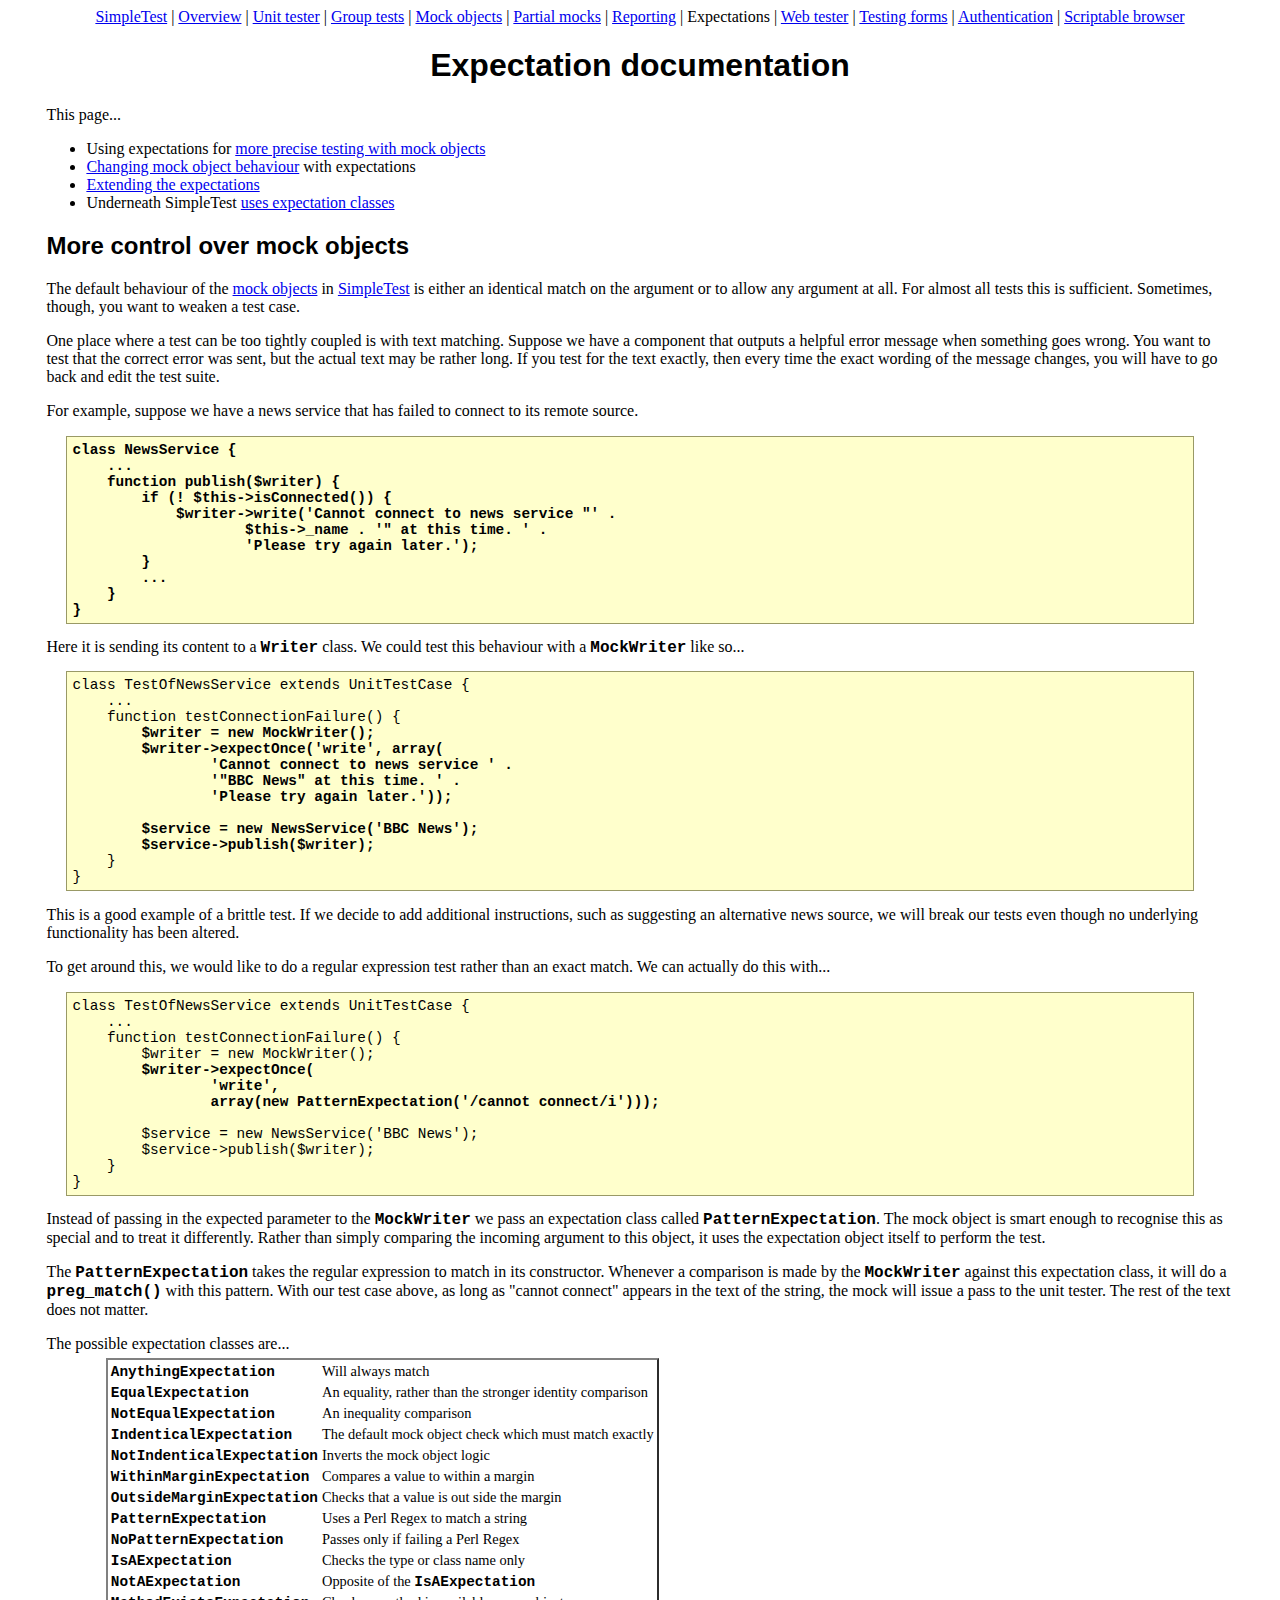
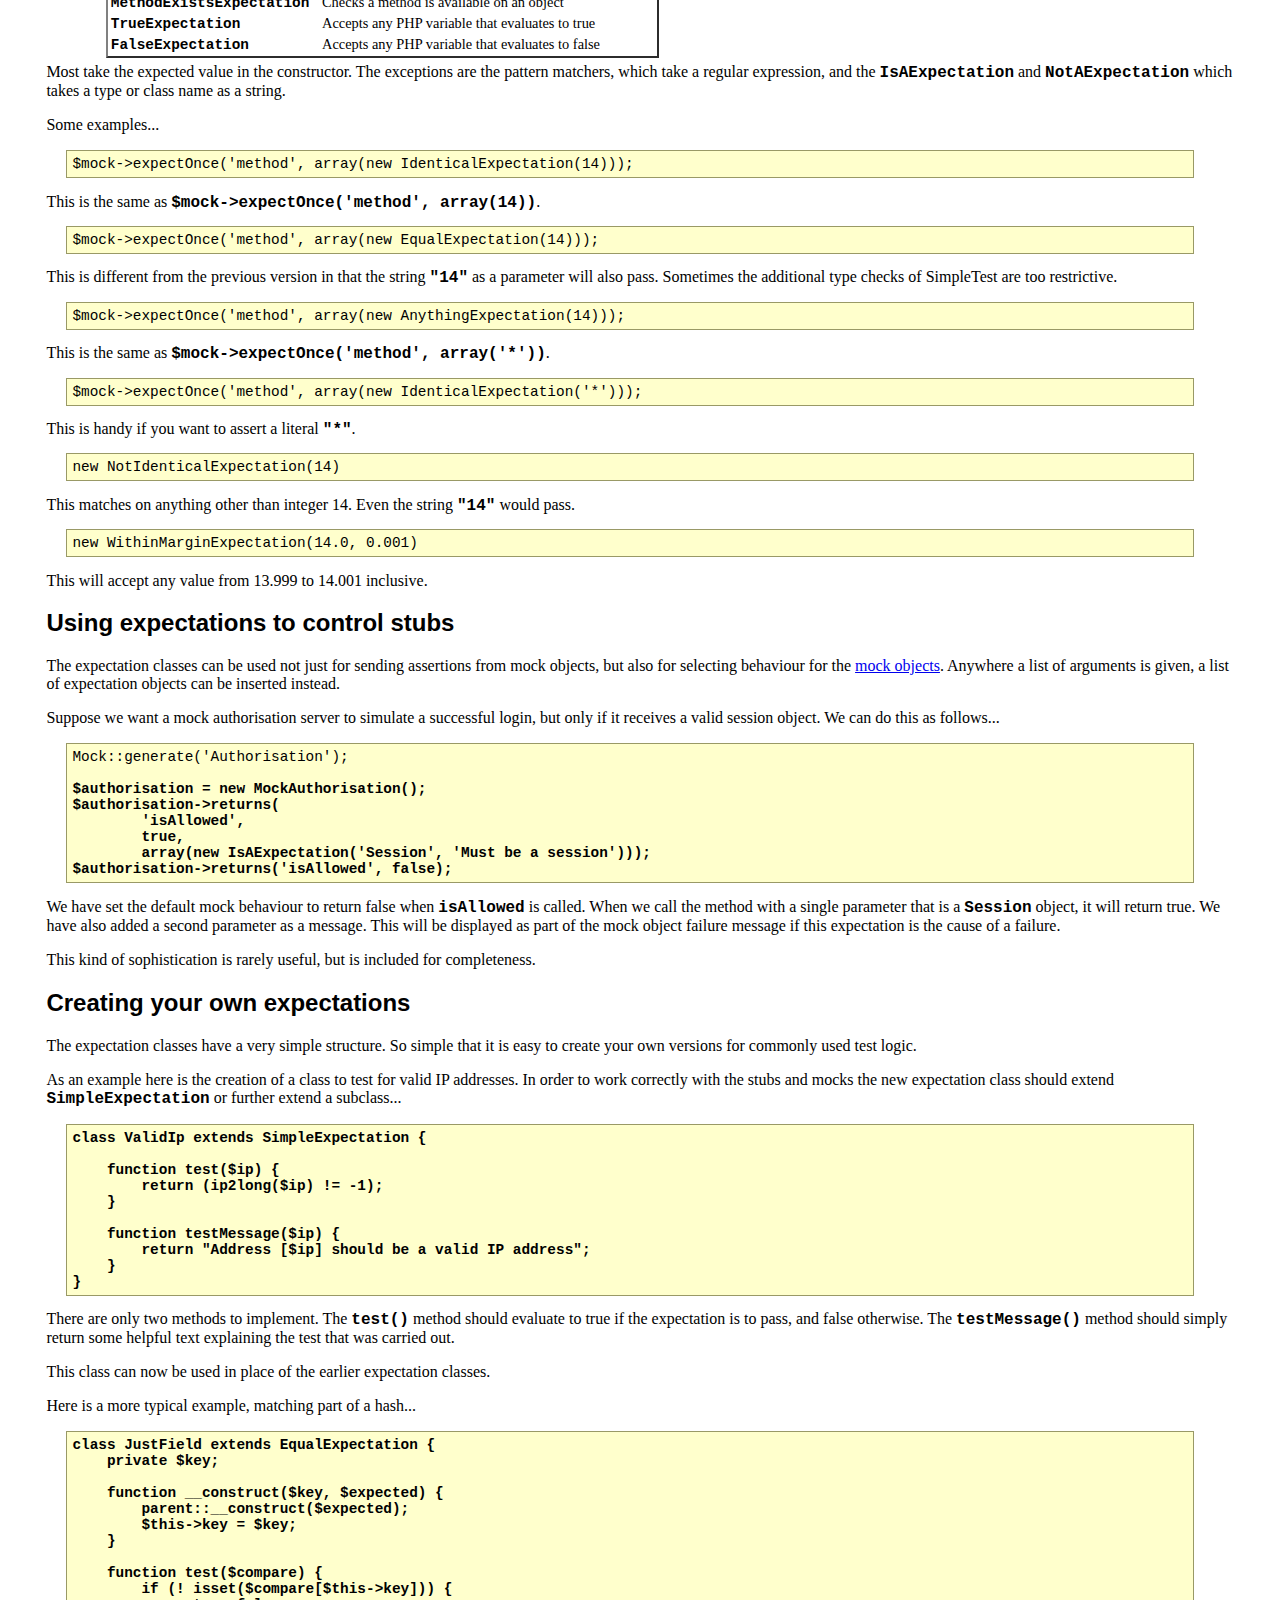
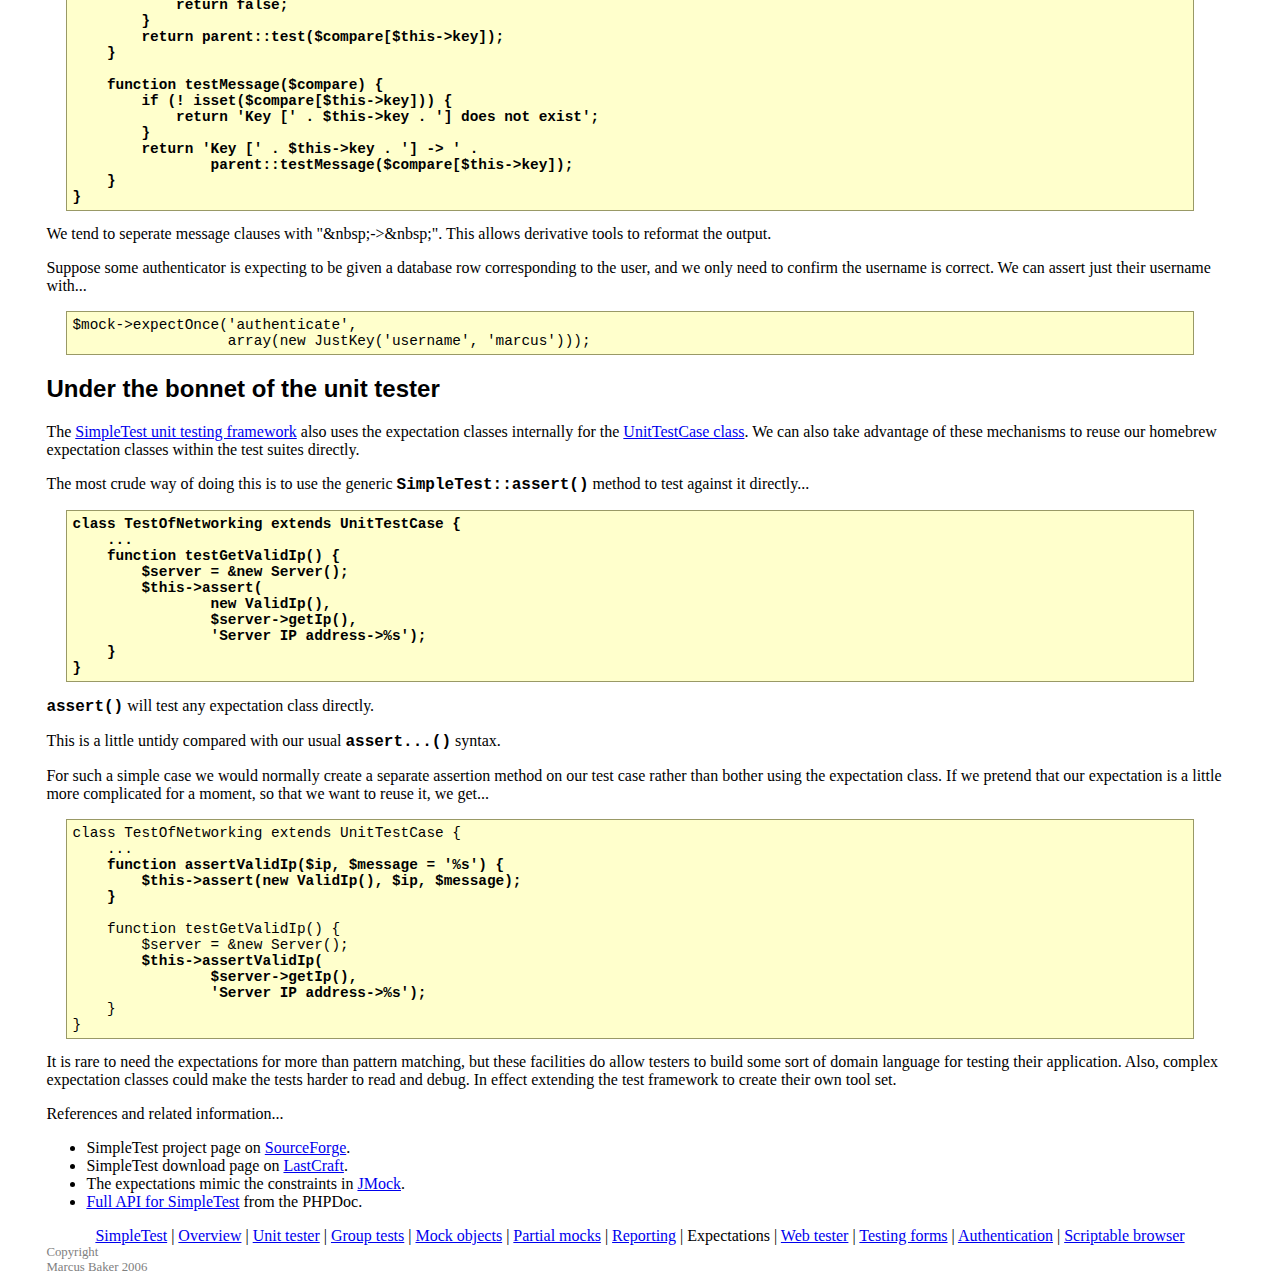
<file: core/vendors/simpletest/docs/en/expectation_documentation.html>
<html>
<head>
<meta http-equiv="Content-Type" content="text/html; charset=UTF-8">
<title>
        Extending the SimpleTest unit tester with additional expectation classes
    </title>
<link rel="stylesheet" type="text/css" href="docs.css" title="Styles">
</head>
<body>
<div class="menu_back"><div class="menu">
<a href="index.html">SimpleTest</a>
                |
                <a href="overview.html">Overview</a>
                |
                <a href="unit_test_documentation.html">Unit tester</a>
                |
                <a href="group_test_documentation.html">Group tests</a>
                |
                <a href="mock_objects_documentation.html">Mock objects</a>
                |
                <a href="partial_mocks_documentation.html">Partial mocks</a>
                |
                <a href="reporter_documentation.html">Reporting</a>
                |
                <span class="chosen">Expectations</span>
                |
                <a href="web_tester_documentation.html">Web tester</a>
                |
                <a href="form_testing_documentation.html">Testing forms</a>
                |
                <a href="authentication_documentation.html">Authentication</a>
                |
                <a href="browser_documentation.html">Scriptable browser</a>
</div></div>
<h1>Expectation documentation</h1>
        This page...
        <ul>
<li>
            Using expectations for
            <a href="#mock">more precise testing with mock objects</a>
        </li>
<li>
            <a href="#behaviour">Changing mock object behaviour</a> with expectations
        </li>
<li>
            <a href="#extending">Extending the expectations</a>
        </li>
<li>
            Underneath SimpleTest <a href="#unit">uses expectation classes</a>
        </li>
</ul>
<div class="content">
        <h2>
<a class="target" name="mock"></a>More control over mock objects</h2>
            <p>
                The default behaviour of the
                <a href="mock_objects_documentation.html">mock objects</a>
                in
                <a href="http://sourceforge.net/projects/simpletest/">SimpleTest</a>
                is either an identical match on the argument or to allow any argument at all.
                For almost all tests this is sufficient.
                Sometimes, though, you want to weaken a test case.
            </p>
            <p>
                One place where a test can be too tightly coupled is with
                text matching.
                Suppose we have a component that outputs a helpful error
                message when something goes wrong.
                You want to test that the correct error was sent, but the actual
                text may be rather long.
                If you test for the text exactly, then every time the exact wording
                of the message changes, you will have to go back and edit the test suite.
            </p>
            <p>
                For example, suppose we have a news service that has failed
                to connect to its remote source.
<pre>
<strong>class NewsService {
    ...
    function publish($writer) {
        if (! $this-&gt;isConnected()) {
            $writer-&gt;write('Cannot connect to news service "' .
                    $this-&gt;_name . '" at this time. ' .
                    'Please try again later.');
        }
        ...
    }
}</strong>
</pre>
                Here it is sending its content to a
                <span class="new_code">Writer</span> class.
                We could test this behaviour with a
                <span class="new_code">MockWriter</span> like so...
<pre>
class TestOfNewsService extends UnitTestCase {
    ...
    function testConnectionFailure() {<strong>
        $writer = new MockWriter();
        $writer-&gt;expectOnce('write', array(
                'Cannot connect to news service ' .
                '"BBC News" at this time. ' .
                'Please try again later.'));
        
        $service = new NewsService('BBC News');
        $service-&gt;publish($writer);</strong>
    }
}
</pre>
                This is a good example of a brittle test.
                If we decide to add additional instructions, such as
                suggesting an alternative news source, we will break
                our tests even though no underlying functionality
                has been altered.
            </p>
            <p>
                To get around this, we would like to do a regular expression
                test rather than an exact match.
                We can actually do this with...
<pre>
class TestOfNewsService extends UnitTestCase {
    ...
    function testConnectionFailure() {
        $writer = new MockWriter();<strong>
        $writer-&gt;expectOnce(
                'write',
                array(new PatternExpectation('/cannot connect/i')));</strong>
        
        $service = new NewsService('BBC News');
        $service-&gt;publish($writer);
    }
}
</pre>
                Instead of passing in the expected parameter to the
                <span class="new_code">MockWriter</span> we pass an
                expectation class called
                <span class="new_code">PatternExpectation</span>.
                The mock object is smart enough to recognise this as special
                and to treat it differently.
                Rather than simply comparing the incoming argument to this
                object, it uses the expectation object itself to
                perform the test.
            </p>
            <p>
                The <span class="new_code">PatternExpectation</span> takes
                the regular expression to match in its constructor.
                Whenever a comparison is made by the <span class="new_code">MockWriter</span>
                against this expectation class, it will do a
                <span class="new_code">preg_match()</span> with this pattern.
                With our test case above, as long as "cannot connect"
                appears in the text of the string, the mock will issue a pass
                to the unit tester.
                The rest of the text does not matter.
            </p>
            <p>
                The possible expectation classes are...
                <table><tbody>
                    <tr>
<td><span class="new_code">AnythingExpectation</span></td>
<td>Will always match</td>
</tr>
                    <tr>
<td><span class="new_code">EqualExpectation</span></td>
<td>An equality, rather than the stronger identity comparison</td>
</tr>
                    <tr>
<td><span class="new_code">NotEqualExpectation</span></td>
<td>An inequality comparison</td>
</tr>
                    <tr>
<td><span class="new_code">IndenticalExpectation</span></td>
<td>The default mock object check which must match exactly</td>
</tr>
                    <tr>
<td><span class="new_code">NotIndenticalExpectation</span></td>
<td>Inverts the mock object logic</td>
</tr>
                    <tr>
<td><span class="new_code">WithinMarginExpectation</span></td>
<td>Compares a value to within a margin</td>
</tr>
                    <tr>
<td><span class="new_code">OutsideMarginExpectation</span></td>
<td>Checks that a value is out side the margin</td>
</tr>
                    <tr>
<td><span class="new_code">PatternExpectation</span></td>
<td>Uses a Perl Regex to match a string</td>
</tr>
                    <tr>
<td><span class="new_code">NoPatternExpectation</span></td>
<td>Passes only if failing a Perl Regex</td>
</tr>
                    <tr>
<td><span class="new_code">IsAExpectation</span></td>
<td>Checks the type or class name only</td>
</tr>
                    <tr>
<td><span class="new_code">NotAExpectation</span></td>
<td>Opposite of the <span class="new_code">IsAExpectation</span>
</td>
</tr>
                    <tr>
<td><span class="new_code">MethodExistsExpectation</span></td>
<td>Checks a method is available on an object</td>
</tr>
                    <tr>
<td><span class="new_code">TrueExpectation</span></td>
<td>Accepts any PHP variable that evaluates to true</td>
</tr>
                    <tr>
<td><span class="new_code">FalseExpectation</span></td>
<td>Accepts any PHP variable that evaluates to false</td>
</tr>
                </tbody></table>
                Most take the expected value in the constructor.
                The exceptions are the pattern matchers, which take a regular expression,
                and the <span class="new_code">IsAExpectation</span> and <span class="new_code">NotAExpectation</span> which takes a type
                or class name as a string.
            </p>
            <p>
                Some examples...
            </p>
            <p>
<pre>
$mock-&gt;expectOnce('method', array(new IdenticalExpectation(14)));
</pre>
                This is the same as <span class="new_code">$mock-&gt;expectOnce('method', array(14))</span>.
<pre>
$mock-&gt;expectOnce('method', array(new EqualExpectation(14)));
</pre>
                This is different from the previous version in that the string
                <span class="new_code">"14"</span> as a parameter will also pass.
                Sometimes the additional type checks of SimpleTest are too restrictive.
<pre>
$mock-&gt;expectOnce('method', array(new AnythingExpectation(14)));
</pre>
                This is the same as <span class="new_code">$mock-&gt;expectOnce('method', array('*'))</span>.
<pre>
$mock-&gt;expectOnce('method', array(new IdenticalExpectation('*')));
</pre>
                This is handy if you want to assert a literal <span class="new_code">"*"</span>.
<pre>
new NotIdenticalExpectation(14)
</pre>
                This matches on anything other than integer 14.
                Even the string <span class="new_code">"14"</span> would pass.
<pre>
new WithinMarginExpectation(14.0, 0.001)
</pre>
                This will accept any value from 13.999 to 14.001 inclusive.
            </p>
        
        <h2>
<a class="target" name="behaviour"></a>Using expectations to control stubs</h2>
            <p>
                The expectation classes can be used not just for sending assertions
                from mock objects, but also for selecting behaviour for the
                <a href="mock_objects_documentation.html">mock objects</a>.
                Anywhere a list of arguments is given, a list of expectation objects
                can be inserted instead.
            </p>
            <p>
                Suppose we want a mock authorisation server to simulate a successful login,
                but only if it receives a valid session object.
                We can do this as follows...
<pre>
Mock::generate('Authorisation');
<strong>
$authorisation = new MockAuthorisation();
$authorisation-&gt;returns(
        'isAllowed',
        true,
        array(new IsAExpectation('Session', 'Must be a session')));
$authorisation-&gt;returns('isAllowed', false);</strong>
</pre>
                We have set the default mock behaviour to return false when
                <span class="new_code">isAllowed</span> is called.
                When we call the method with a single parameter that
                is a <span class="new_code">Session</span> object, it will return true.
                We have also added a second parameter as a message.
                This will be displayed as part of the mock object
                failure message if this expectation is the cause of
                a failure.
            </p>
            <p>
                This kind of sophistication is rarely useful, but is included for
                completeness.
            </p>
        
        <h2>
<a class="target" name="extending"></a>Creating your own expectations</h2>
            <p>
                The expectation classes have a very simple structure.
                So simple that it is easy to create your own versions for
                commonly used test logic.
            </p>
            <p>
                As an example here is the creation of a class to test for
                valid IP addresses.
                In order to work correctly with the stubs and mocks the new
                expectation class should extend
                <span class="new_code">SimpleExpectation</span> or further extend a subclass...
<pre>
<strong>class ValidIp extends SimpleExpectation {
    
    function test($ip) {
        return (ip2long($ip) != -1);
    }
    
    function testMessage($ip) {
        return "Address [$ip] should be a valid IP address";
    }
}</strong>
</pre>
                There are only two methods to implement.
                The <span class="new_code">test()</span> method should
                evaluate to true if the expectation is to pass, and
                false otherwise.
                The <span class="new_code">testMessage()</span> method
                should simply return some helpful text explaining the test
                that was carried out.
            </p>
            <p>
                This class can now be used in place of the earlier expectation
                classes.
            </p>
            <p>
                Here is a more typical example, matching part of a hash...
<pre>
<strong>class JustField extends EqualExpectation {
    private $key;
    
    function __construct($key, $expected) {
        parent::__construct($expected);
        $this-&gt;key = $key;
    }
    
    function test($compare) {
        if (! isset($compare[$this-&gt;key])) {
            return false;
        }
        return parent::test($compare[$this-&gt;key]);
    }
    
    function testMessage($compare) {
        if (! isset($compare[$this-&gt;key])) {
            return 'Key [' . $this-&gt;key . '] does not exist';
        }
        return 'Key [' . $this-&gt;key . '] -&gt; ' .
                parent::testMessage($compare[$this-&gt;key]);
    }
}</strong>
</pre>
                We tend to seperate message clauses with
                "&amp;nbsp;-&gt;&amp;nbsp;".
                This allows derivative tools to reformat the output.
            </p>
            <p>
                Suppose some authenticator is expecting to be given
                a database row corresponding to the user, and we
                only need to confirm the username is correct.
                We can assert just their username with...
<pre>
$mock-&gt;expectOnce('authenticate',
                  array(new JustKey('username', 'marcus')));
</pre>
            </p>
        
        <h2>
<a class="target" name="unit"></a>Under the bonnet of the unit tester</h2>
            <p>
                The <a href="http://sourceforge.net/projects/simpletest/">SimpleTest unit testing framework</a>
                also uses the expectation classes internally for the
                <a href="unit_test_documentation.html">UnitTestCase class</a>.
                We can also take advantage of these mechanisms to reuse our
                homebrew expectation classes within the test suites directly.
            </p>
            <p>
                The most crude way of doing this is to use the generic
                <span class="new_code">SimpleTest::assert()</span> method to
                test against it directly...
<pre>
<strong>class TestOfNetworking extends UnitTestCase {
    ...
    function testGetValidIp() {
        $server = &amp;new Server();
        $this-&gt;assert(
                new ValidIp(),
                $server-&gt;getIp(),
                'Server IP address-&gt;%s');
    }
}</strong>
</pre>
                <span class="new_code">assert()</span> will test any expectation class directly.
            </p>
            <p>
                This is a little untidy compared with our usual
                <span class="new_code">assert...()</span> syntax.
            </p>
            <p>
                For such a simple case we would normally create a
                separate assertion method on our test case rather
                than bother using the expectation class.
                If we pretend that our expectation is a little more
                complicated for a moment, so that we want to reuse it,
                we get...
<pre>
class TestOfNetworking extends UnitTestCase {
    ...<strong>
    function assertValidIp($ip, $message = '%s') {
        $this-&gt;assert(new ValidIp(), $ip, $message);
    }</strong>
    
    function testGetValidIp() {
        $server = &amp;new Server();<strong>
        $this-&gt;assertValidIp(
                $server-&gt;getIp(),
                'Server IP address-&gt;%s');</strong>
    }
}
</pre>
                It is rare to need the expectations for more than pattern
                matching, but these facilities do allow testers to build
                some sort of domain language for testing their application.
                Also, complex expectation classes could make the tests
                harder to read and debug.
                In effect extending the test framework to create their own tool set.
            </p>
        
    </div>
        References and related information...
        <ul>
<li>
            SimpleTest project page on <a href="http://sourceforge.net/projects/simpletest/">SourceForge</a>.
        </li>
<li>
            SimpleTest download page on <a href="http://www.lastcraft.com/simple_test.php">LastCraft</a>.
        </li>
<li>
            The expectations mimic the constraints in <a href="http://www.jmock.org/">JMock</a>.
        </li>
<li>
            <a href="http://simpletest.org/api/">Full API for SimpleTest</a>
            from the PHPDoc.
        </li>
</ul>
<div class="menu_back"><div class="menu">
<a href="index.html">SimpleTest</a>
                |
                <a href="overview.html">Overview</a>
                |
                <a href="unit_test_documentation.html">Unit tester</a>
                |
                <a href="group_test_documentation.html">Group tests</a>
                |
                <a href="mock_objects_documentation.html">Mock objects</a>
                |
                <a href="partial_mocks_documentation.html">Partial mocks</a>
                |
                <a href="reporter_documentation.html">Reporting</a>
                |
                <span class="chosen">Expectations</span>
                |
                <a href="web_tester_documentation.html">Web tester</a>
                |
                <a href="form_testing_documentation.html">Testing forms</a>
                |
                <a href="authentication_documentation.html">Authentication</a>
                |
                <a href="browser_documentation.html">Scriptable browser</a>
</div></div>
<div class="copyright">
            Copyright<br>Marcus Baker 2006
        </div>
</body>
</html>
</file>
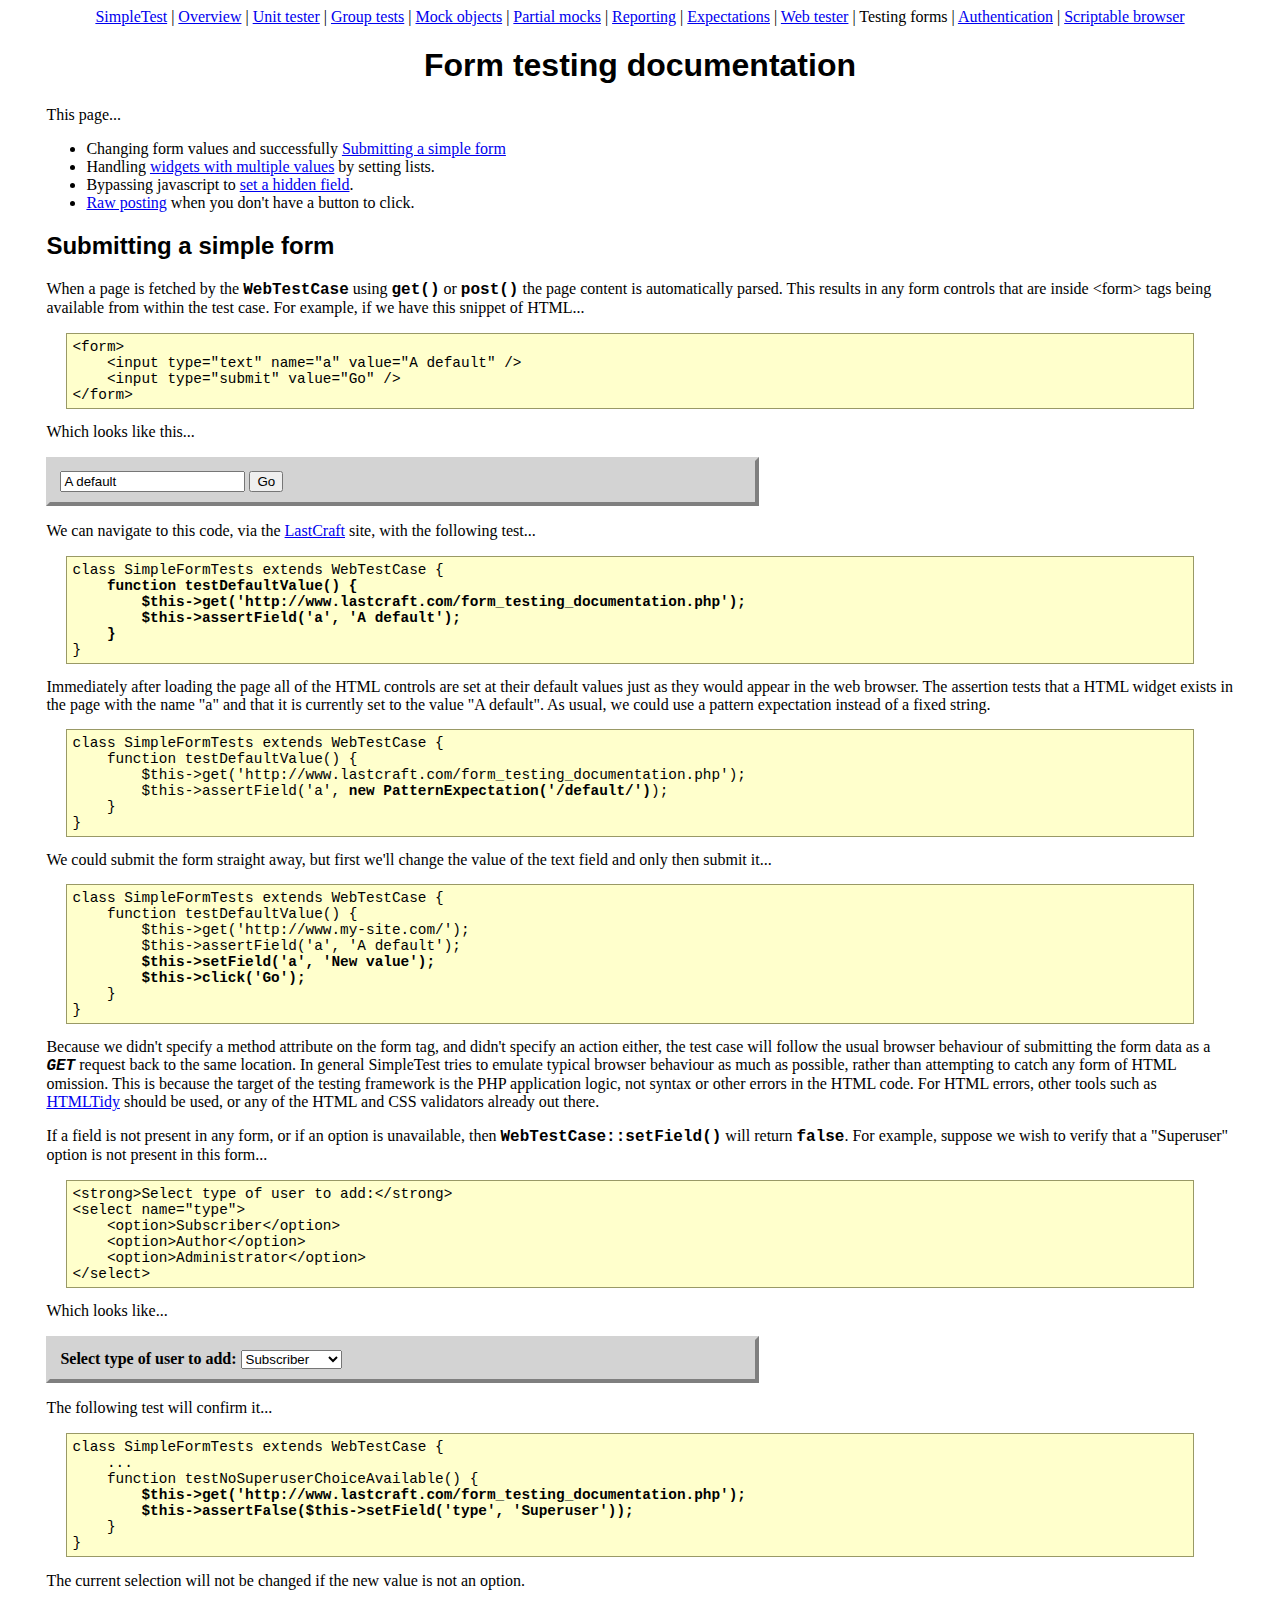
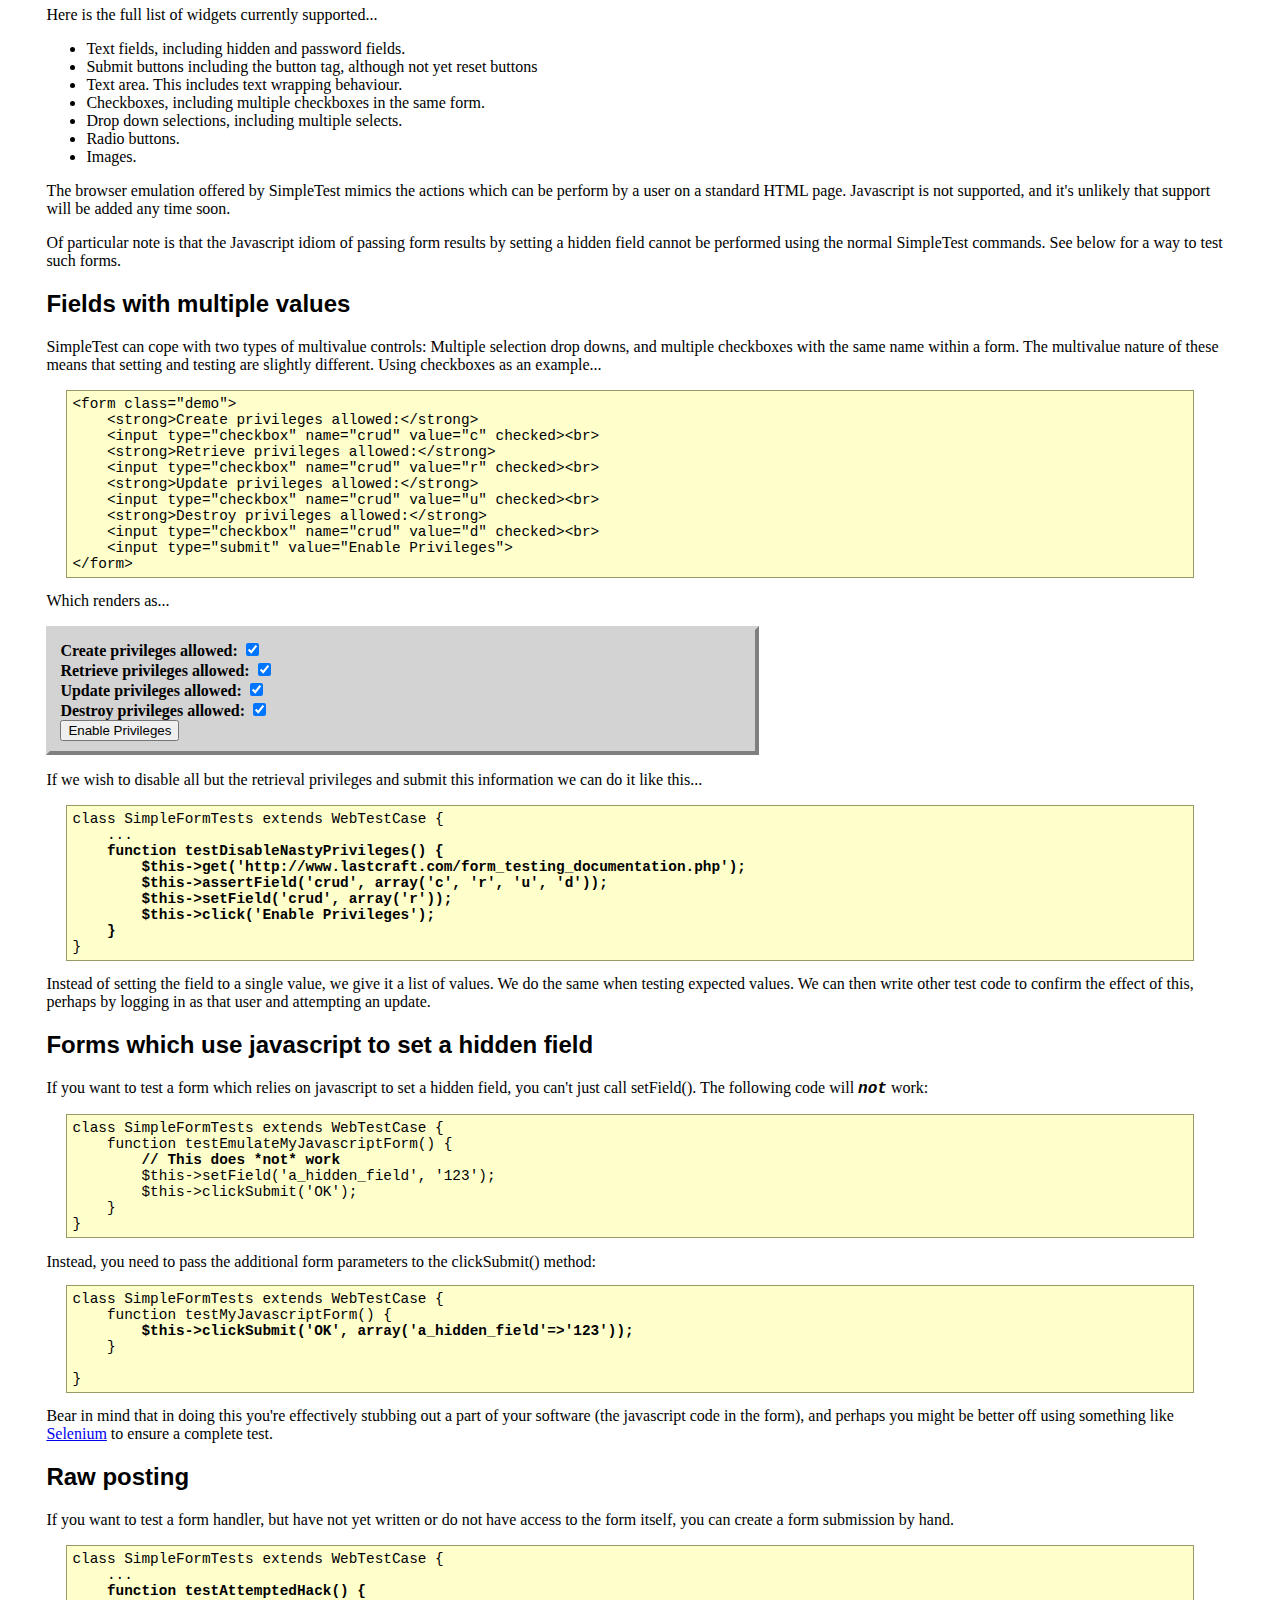
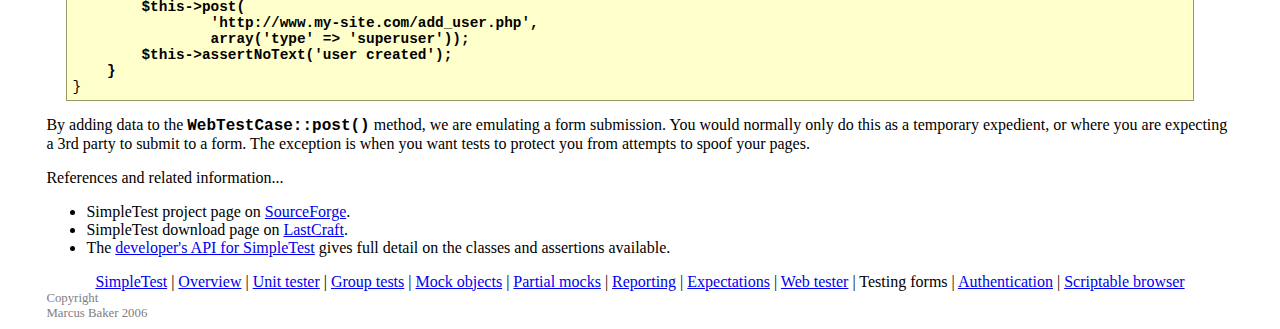
<file: core/vendors/simpletest/docs/en/form_testing_documentation.html>
<html>
<head>
<meta http-equiv="Content-Type" content="text/html; charset=UTF-8">
<title>SimpleTest documentation for testing HTML forms</title>
<link rel="stylesheet" type="text/css" href="docs.css" title="Styles">
</head>
<body>
<div class="menu_back"><div class="menu">
<a href="index.html">SimpleTest</a>
                |
                <a href="overview.html">Overview</a>
                |
                <a href="unit_test_documentation.html">Unit tester</a>
                |
                <a href="group_test_documentation.html">Group tests</a>
                |
                <a href="mock_objects_documentation.html">Mock objects</a>
                |
                <a href="partial_mocks_documentation.html">Partial mocks</a>
                |
                <a href="reporter_documentation.html">Reporting</a>
                |
                <a href="expectation_documentation.html">Expectations</a>
                |
                <a href="web_tester_documentation.html">Web tester</a>
                |
                <span class="chosen">Testing forms</span>
                |
                <a href="authentication_documentation.html">Authentication</a>
                |
                <a href="browser_documentation.html">Scriptable browser</a>
</div></div>
<h1>Form testing documentation</h1>
        This page...
        <ul>
<li>
            Changing form values and successfully
            <a href="#submit">Submitting a simple form</a>
        </li>
<li>
            Handling <a href="#multiple">widgets with multiple values</a>
            by setting lists.
        </li>
<li>
            Bypassing javascript to <a href="#hidden-field">set a hidden field</a>.
        </li>
<li>
            <a href="#raw">Raw posting</a> when you don't have a button
            to click.
        </li>
</ul>
<div class="content">
        <h2>
<a class="target" name="submit"></a>Submitting a simple form</h2>
            <p>
                When a page is fetched by the <span class="new_code">WebTestCase</span>
                using <span class="new_code">get()</span> or
                <span class="new_code">post()</span> the page content is
                automatically parsed.
                This results in any form controls that are inside &lt;form&gt; tags
                being available from within the test case.
                For example, if we have this snippet of HTML...
<pre>
&lt;form&gt;
    &lt;input type="text" name="a" value="A default" /&gt;
    &lt;input type="submit" value="Go" /&gt;
&lt;/form&gt;
</pre>
                Which looks like this...
            </p>
            <p>
                <form class="demo">
                    <input type="text" name="a" value="A default">
                    <input type="submit" value="Go">
                </form>
            </p>
            <p>
                We can navigate to this code, via the
                <a href="http://www.lastcraft.com/form_testing_documentation.php">LastCraft</a>
                site, with the following test...
<pre>
class SimpleFormTests extends WebTestCase {<strong>
    function testDefaultValue() {
        $this-&gt;get('http://www.lastcraft.com/form_testing_documentation.php');
        $this-&gt;assertField('a', 'A default');
    }</strong>
}
</pre>
                Immediately after loading the page all of the HTML controls are set at
                their default values just as they would appear in the web browser.
                The assertion tests that a HTML widget exists in the page with the
                name "a" and that it is currently set to the value
                "A default".
                As usual, we could use a pattern expectation instead of a fixed
                string.
<pre>
class SimpleFormTests extends WebTestCase {
    function testDefaultValue() {
        $this-&gt;get('http://www.lastcraft.com/form_testing_documentation.php');
        $this-&gt;assertField('a', <strong>new PatternExpectation('/default/')</strong>);
    }
}
</pre>
                We could submit the form straight away, but first we'll change
                the value of the text field and only then submit it...
<pre>
class SimpleFormTests extends WebTestCase {
    function testDefaultValue() {
        $this-&gt;get('http://www.my-site.com/');
        $this-&gt;assertField('a', 'A default');<strong>
        $this-&gt;setField('a', 'New value');
        $this-&gt;click('Go');</strong>
    }
}
</pre>
                Because we didn't specify a method attribute on the form tag, and
                didn't specify an action either, the test case will follow
                the usual browser behaviour of submitting the form data as a <em>GET</em>
                request back to the same location.
                In general SimpleTest tries to emulate typical browser behaviour as much as possible,
                rather than attempting to catch any form of HTML omission.
                This is because the target of the testing framework is the PHP application
                logic, not syntax or other errors in the HTML code.
                For HTML errors, other tools such as
                <a href="http://www.w3.org/People/Raggett/tidy/">HTMLTidy</a> should be used,
                or any of the HTML and CSS validators already out there.
            </p>
            <p>
                If a field is not present in any form, or if an option is unavailable,
                then <span class="new_code">WebTestCase::setField()</span> will return
                <span class="new_code">false</span>.
                For example, suppose we wish to verify that a "Superuser"
                option is not present in this form...
<pre>
&lt;strong&gt;Select type of user to add:&lt;/strong&gt;
&lt;select name="type"&gt;
    &lt;option&gt;Subscriber&lt;/option&gt;
    &lt;option&gt;Author&lt;/option&gt;
    &lt;option&gt;Administrator&lt;/option&gt;
&lt;/select&gt;
</pre>
                Which looks like...
            </p>
            <p>
                <form class="demo">
                    <strong>Select type of user to add:</strong>
                    <select name="type">
                        <option>Subscriber</option>
                        <option>Author</option>
                        <option>Administrator</option>
                    </select>
                </form>
            </p>
            <p>
                The following test will confirm it...
<pre>
class SimpleFormTests extends WebTestCase {
    ...
    function testNoSuperuserChoiceAvailable() {<strong>
        $this-&gt;get('http://www.lastcraft.com/form_testing_documentation.php');
        $this-&gt;assertFalse($this-&gt;setField('type', 'Superuser'));</strong>
    }
}
</pre>
                The current selection will not be changed if the new value is not an option.
            </p>
            <p>
                Here is the full list of widgets currently supported...
                <ul>
                    <li>Text fields, including hidden and password fields.</li>
                    <li>Submit buttons including the button tag, although not yet reset buttons</li>
                    <li>Text area. This includes text wrapping behaviour.</li>
                    <li>Checkboxes, including multiple checkboxes in the same form.</li>
                    <li>Drop down selections, including multiple selects.</li>
                    <li>Radio buttons.</li>
                    <li>Images.</li>
                </ul>
            </p>
            <p>
                The browser emulation offered by SimpleTest mimics
                the actions which can be perform by a user on a
                standard HTML page. Javascript is not supported, and
                it's unlikely that support will be added any time
                soon.
            </p>
            <p>
                Of particular note is that the Javascript idiom of
                passing form results by setting a hidden field cannot
                be performed using the normal SimpleTest
                commands. See below for a way to test such forms.
            </p>
        
        <h2>
<a class="target" name="multiple"></a>Fields with multiple values</h2>
            <p>
                SimpleTest can cope with two types of multivalue controls: Multiple
                selection drop downs, and multiple checkboxes with the same name
                within a form.
                The multivalue nature of these means that setting and testing
                are slightly different.
                Using checkboxes as an example...
<pre>
&lt;form class="demo"&gt;
    &lt;strong&gt;Create privileges allowed:&lt;/strong&gt;
    &lt;input type="checkbox" name="crud" value="c" checked&gt;&lt;br&gt;
    &lt;strong&gt;Retrieve privileges allowed:&lt;/strong&gt;
    &lt;input type="checkbox" name="crud" value="r" checked&gt;&lt;br&gt;
    &lt;strong&gt;Update privileges allowed:&lt;/strong&gt;
    &lt;input type="checkbox" name="crud" value="u" checked&gt;&lt;br&gt;
    &lt;strong&gt;Destroy privileges allowed:&lt;/strong&gt;
    &lt;input type="checkbox" name="crud" value="d" checked&gt;&lt;br&gt;
    &lt;input type="submit" value="Enable Privileges"&gt;
&lt;/form&gt;
</pre>
                Which renders as...
            </p>
            <p>
                <form class="demo">
                    <strong>Create privileges allowed:</strong>
                    <input type="checkbox" name="crud" value="c" checked><br>
                    <strong>Retrieve privileges allowed:</strong>
                    <input type="checkbox" name="crud" value="r" checked><br>
                    <strong>Update privileges allowed:</strong>
                    <input type="checkbox" name="crud" value="u" checked><br>
                    <strong>Destroy privileges allowed:</strong>
                    <input type="checkbox" name="crud" value="d" checked><br>
                    <input type="submit" value="Enable Privileges">
                </form>
            </p>
            <p>
                If we wish to disable all but the retrieval privileges and
                submit this information we can do it like this...
<pre>
class SimpleFormTests extends WebTestCase {
    ...<strong>
    function testDisableNastyPrivileges() {
        $this-&gt;get('http://www.lastcraft.com/form_testing_documentation.php');
        $this-&gt;assertField('crud', array('c', 'r', 'u', 'd'));
        $this-&gt;setField('crud', array('r'));
        $this-&gt;click('Enable Privileges');
    }</strong>
}
</pre>
                Instead of setting the field to a single value, we give it a list
                of values.
                We do the same when testing expected values.
                We can then write other test code to confirm the effect of this, perhaps
                by logging in as that user and attempting an update.
            </p>
        
        <h2>
<a class="target" name="hidden-field"></a>Forms which use javascript to set a hidden field</h2>
            <p>
                If you want to test a form which relies on javascript to set a hidden
                field, you can't just call setField().
                The following code will <em>not</em> work:
<pre>
class SimpleFormTests extends WebTestCase {
    function testEmulateMyJavascriptForm() {
        <strong>// This does *not* work</strong>
        $this-&gt;setField('a_hidden_field', '123');
        $this-&gt;clickSubmit('OK');
    }
}
</pre>
                Instead, you need to pass the additional form parameters to the
                clickSubmit() method:
<pre>
class SimpleFormTests extends WebTestCase {
    function testMyJavascriptForm() {
        <strong>$this-&gt;clickSubmit('OK', array('a_hidden_field'=&gt;'123'));</strong>
    }

}
</pre>
                Bear in mind that in doing this you're effectively stubbing out a
                part of your software (the javascript code in the form), and
                perhaps you might be better off using something like 
                <a href="http://selenium.openqa.org/">Selenium</a> to ensure a complete
                test.
            </p>
        
        <h2>
<a class="target" name="raw"></a>Raw posting</h2>
            <p>
                If you want to test a form handler, but have not yet written
                or do not have access to the form itself, you can create a
                form submission by hand.
<pre>
class SimpleFormTests extends WebTestCase {
    ...<strong>    
    function testAttemptedHack() {
        $this-&gt;post(
                'http://www.my-site.com/add_user.php',
                array('type' =&gt; 'superuser'));
        $this-&gt;assertNoText('user created');
    }</strong>
}
</pre>
                By adding data to the <span class="new_code">WebTestCase::post()</span>
                method, we are emulating a form submission.
                You would normally only do this as a temporary expedient, or where
                you are expecting a 3rd party to submit to a form.
                The exception is when you want tests to protect you from
                attempts to spoof your pages.
            </p>
        
    </div>
        References and related information...
        <ul>
<li>
            SimpleTest project page on <a href="http://sourceforge.net/projects/simpletest/">SourceForge</a>.
        </li>
<li>
            SimpleTest download page on <a href="http://www.lastcraft.com/simple_test.php">LastCraft</a>.
        </li>
<li>
            The <a href="http://simpletest.org/api/">developer's API for SimpleTest</a>
            gives full detail on the classes and assertions available.
        </li>
</ul>
<div class="menu_back"><div class="menu">
<a href="index.html">SimpleTest</a>
                |
                <a href="overview.html">Overview</a>
                |
                <a href="unit_test_documentation.html">Unit tester</a>
                |
                <a href="group_test_documentation.html">Group tests</a>
                |
                <a href="mock_objects_documentation.html">Mock objects</a>
                |
                <a href="partial_mocks_documentation.html">Partial mocks</a>
                |
                <a href="reporter_documentation.html">Reporting</a>
                |
                <a href="expectation_documentation.html">Expectations</a>
                |
                <a href="web_tester_documentation.html">Web tester</a>
                |
                <span class="chosen">Testing forms</span>
                |
                <a href="authentication_documentation.html">Authentication</a>
                |
                <a href="browser_documentation.html">Scriptable browser</a>
</div></div>
<div class="copyright">
            Copyright<br>Marcus Baker 2006
        </div>
</body>
</html>
</file>
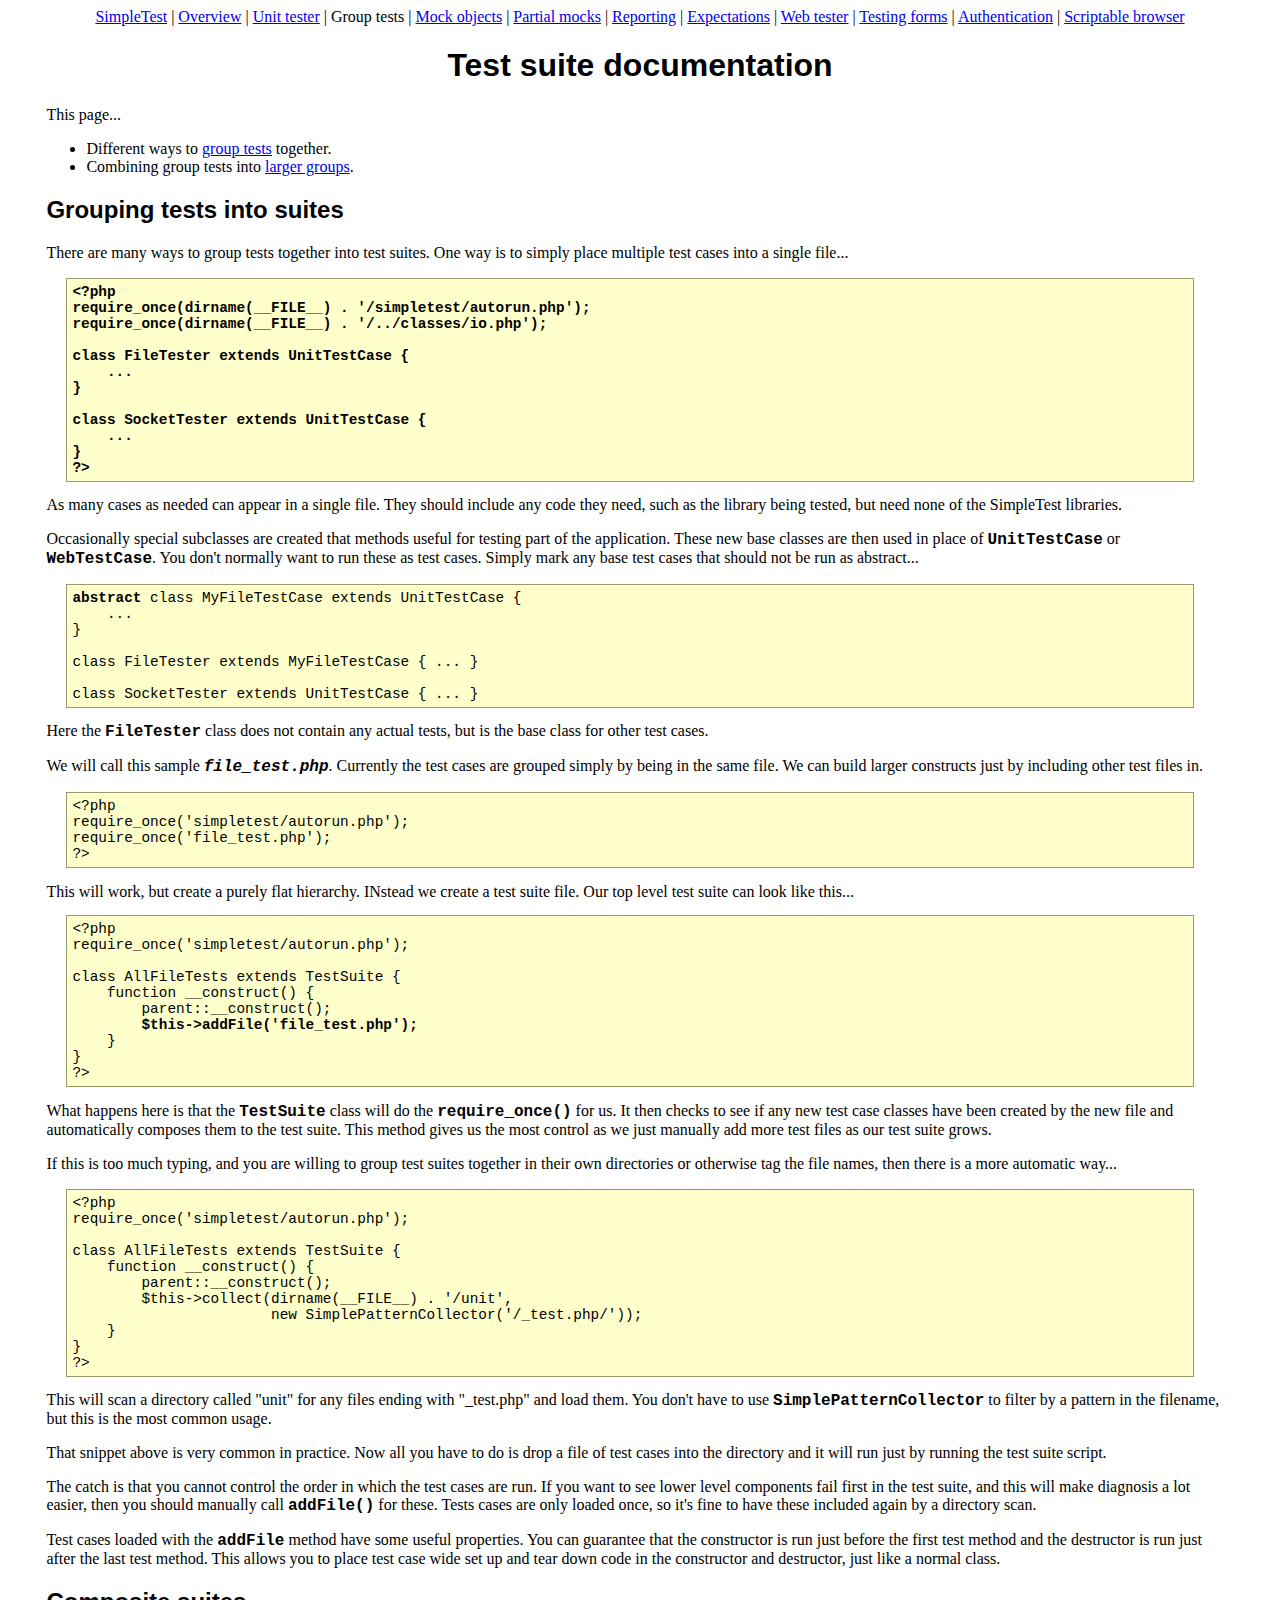
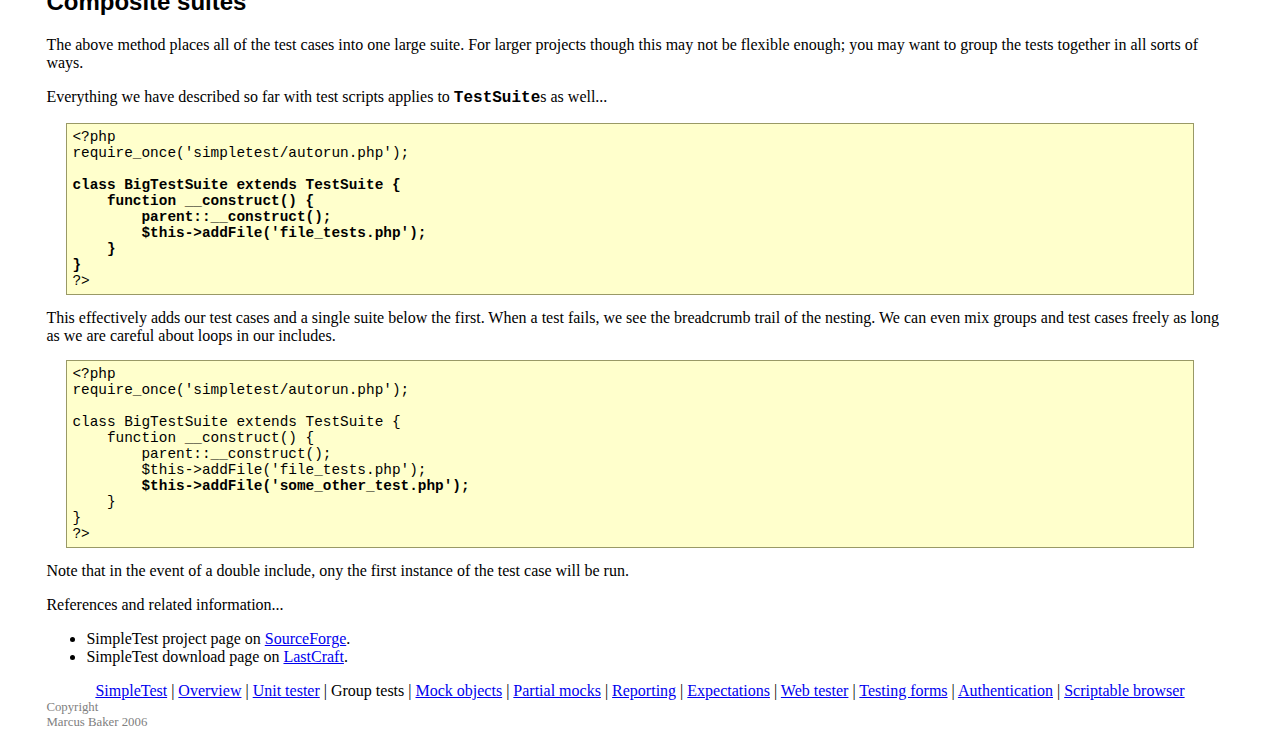
<file: core/vendors/simpletest/docs/en/group_test_documentation.html>
<html>
<head>
<meta http-equiv="Content-Type" content="text/html; charset=UTF-8">
<title>SimpleTest for PHP test suites</title>
<link rel="stylesheet" type="text/css" href="docs.css" title="Styles">
</head>
<body>
<div class="menu_back"><div class="menu">
<a href="index.html">SimpleTest</a>
                |
                <a href="overview.html">Overview</a>
                |
                <a href="unit_test_documentation.html">Unit tester</a>
                |
                <span class="chosen">Group tests</span>
                |
                <a href="mock_objects_documentation.html">Mock objects</a>
                |
                <a href="partial_mocks_documentation.html">Partial mocks</a>
                |
                <a href="reporter_documentation.html">Reporting</a>
                |
                <a href="expectation_documentation.html">Expectations</a>
                |
                <a href="web_tester_documentation.html">Web tester</a>
                |
                <a href="form_testing_documentation.html">Testing forms</a>
                |
                <a href="authentication_documentation.html">Authentication</a>
                |
                <a href="browser_documentation.html">Scriptable browser</a>
</div></div>
<h1>Test suite documentation</h1>
        This page...
        <ul>
<li>
            Different ways to <a href="#group">group tests</a> together.
        </li>
<li>
            Combining group tests into <a href="#higher">larger groups</a>.
        </li>
</ul>
<div class="content">
        <h2>
<a class="target" name="group"></a>Grouping tests into suites</h2>
            <p>
                There are many ways to group tests together into test suites.
                One way is to simply place multiple test cases into a single file...
<pre>
<strong>&lt;?php
require_once(dirname(__FILE__) . '/simpletest/autorun.php');
require_once(dirname(__FILE__) . '/../classes/io.php');

class FileTester extends UnitTestCase {
    ...
}

class SocketTester extends UnitTestCase {
    ...
}
?&gt;</strong>
</pre>
                As many cases as needed can appear in a single file.
                They should include any code they need, such as the library
                being tested, but need none of the SimpleTest libraries.
            </p>
            <p>
                Occasionally special subclasses are created that methods useful
                for testing part of the application.
                These new base classes are then used in place of <span class="new_code">UnitTestCase</span>
                or <span class="new_code">WebTestCase</span>.
                You don't normally want to run these as test cases.
                Simply mark any base test cases that should not be run as abstract...
<pre>
<strong>abstract</strong> class MyFileTestCase extends UnitTestCase {
    ...
}

class FileTester extends MyFileTestCase { ... }

class SocketTester extends UnitTestCase { ... }
</pre>
                Here the <span class="new_code">FileTester</span> class does
                not contain any actual tests, but is the base class for other
                test cases.
            </p>
            <p>
                We will call this sample <em>file_test.php</em>.
                Currently the test cases are grouped simply by being in the same file.
                We can build larger constructs just by including other test files in.
<pre>
&lt;?php
require_once('simpletest/autorun.php');
require_once('file_test.php');
?&gt;
</pre>
                This will work, but create a purely flat hierarchy.
                INstead we create a test suite file.
                Our top level test suite can look like this...
<pre>
&lt;?php
require_once('simpletest/autorun.php');

class AllFileTests extends TestSuite {
    function __construct() {
        parent::__construct();
        <strong>$this-&gt;addFile('file_test.php');</strong>
    }
}
?&gt;
</pre>
                What happens here is that the <span class="new_code">TestSuite</span>
                class will do the <span class="new_code">require_once()</span>
                for us.
                It then checks to see if any new test case classes
                have been created by the new file and automatically composes
                them to the test suite.
                This method gives us the most control as we just manually add
                more test files as our test suite grows.
            </p>
            <p>
                If this is too much typing, and you are willing to group
                test suites together in their own directories or otherwise
                tag the file names, then there is a more automatic way...
<pre>
&lt;?php
require_once('simpletest/autorun.php');

class AllFileTests extends TestSuite {
    function __construct() {
        parent::__construct();
        $this-&gt;collect(dirname(__FILE__) . '/unit',
                       new SimplePatternCollector('/_test.php/'));
    }
}
?&gt;
</pre>
                This will scan a directory called "unit" for any files
                ending with "_test.php" and load them.
                You don't have to use <span class="new_code">SimplePatternCollector</span> to
                filter by a pattern in the filename, but this is the most common
                usage.
            </p>
            <p>
                That snippet above is very common in practice.
                Now all you have to do is drop a file of test cases into the
                directory and it will run just by running the test suite script.
            </p>
            <p>
                The catch is that you cannot control the order in which the test
                cases are run.
                If you want to see lower level components fail first in the test suite,
                and this will make diagnosis a lot easier, then you should manually
                call <span class="new_code">addFile()</span> for these.
                Tests cases are only loaded once, so it's fine to have these included
                again by a directory scan.
            </p>
            <p>
                Test cases loaded with the <span class="new_code">addFile</span> method have some
                useful properties.
                You can guarantee that the constructor is run
                just before the first test method and the destructor
                is run just after the last test method.
                This allows you to place test case wide set up and tear down
                code in the constructor and destructor, just like a normal
                class.
            </p>
        
        <h2>
<a class="target" name="higher"></a>Composite suites</h2>
            <p>
                The above method places all of the test cases into one large suite.
                For larger projects though this may not be flexible enough; you
                may want to group the tests together in all sorts of ways.
            </p>
            <p>
                Everything we have described so far with test scripts applies to
                <span class="new_code">TestSuite</span>s as well...
<pre>
&lt;?php
require_once('simpletest/autorun.php');
<strong>
class BigTestSuite extends TestSuite {
    function __construct() {
        parent::__construct();
        $this-&gt;addFile('file_tests.php');
    }
}</strong>
?&gt;
</pre>
                This effectively adds our test cases and a single suite below
                the first.
                When a test fails, we see the breadcrumb trail of the nesting.
                We can even mix groups and test cases freely as long as
                we are careful about loops in our includes.
<pre>
&lt;?php
require_once('simpletest/autorun.php');

class BigTestSuite extends TestSuite {
    function __construct() {
        parent::__construct();
        $this-&gt;addFile('file_tests.php');
        <strong>$this-&gt;addFile('some_other_test.php');</strong>
    }
}
?&gt;
</pre>
                Note that in the event of a double include, ony the first instance
                of the test case will be run.
            </p>
        
    </div>
        References and related information...
        <ul>
<li>
            SimpleTest project page on <a href="http://sourceforge.net/projects/simpletest/">SourceForge</a>.
        </li>
<li>
            SimpleTest download page on <a href="http://www.lastcraft.com/simple_test.php">LastCraft</a>.
        </li>
</ul>
<div class="menu_back"><div class="menu">
<a href="index.html">SimpleTest</a>
                |
                <a href="overview.html">Overview</a>
                |
                <a href="unit_test_documentation.html">Unit tester</a>
                |
                <span class="chosen">Group tests</span>
                |
                <a href="mock_objects_documentation.html">Mock objects</a>
                |
                <a href="partial_mocks_documentation.html">Partial mocks</a>
                |
                <a href="reporter_documentation.html">Reporting</a>
                |
                <a href="expectation_documentation.html">Expectations</a>
                |
                <a href="web_tester_documentation.html">Web tester</a>
                |
                <a href="form_testing_documentation.html">Testing forms</a>
                |
                <a href="authentication_documentation.html">Authentication</a>
                |
                <a href="browser_documentation.html">Scriptable browser</a>
</div></div>
<div class="copyright">
            Copyright<br>Marcus Baker 2006
        </div>
</body>
</html>
</file>
<file: p1/daisy.css>
article, aside, figure, footer, header, nav, section {
    display: block;
}

/* the styles for the elements */
* {
	margin: 0;
	padding: 0;
}
html {
	background-color: white;
}
body {
	font-family: Arial, Helvetica, sans-serif;
    font-size: 87.5%;
    width: 800px;
    margin: 0 auto;
    border: 3px solid #800000;
    background-color: #fffded;
}
a:focus, a:hover {
	font-style: italic;
}
/* the styles for the header */
header {
	
	padding: 1.5em 0;
	background-image: -moz-linear-gradient(
	    30deg, #800000 0%, #fffded 30%, white 50%, #fffded 80%, #800000 100%);
	background-image: -webkit-linear-gradient(
	    30deg, #800000 0%, #fffded 30%, white 50%, #fffded 80%, #800000 100%);
	background-image: -o-linear-gradient(
	    30deg, #800000 0%, #fffded 30%, white 50%, #fffded 80%, #800000 100%);
	background-image: linear-gradient(
	    30deg, #800000 0%, #fffded 30%, white 50%, #fffded 80%, #800000 100%);
}
header h1 {
	color: #800000;
}
header h2 {
	font-style: italic;
}
header img {
	float: left;
	padding: 0 30px;
}
.shadow {
	text-shadow: 2px 2px 2px #800000;
}

/* the styles for the navigation bar */
nav {
	clear: both;
}
nav ul {
	list-style: none;
	padding: 1em 0;       /* padding above and below li elements */
	background-color: #800000; }
nav li {
	display: inline; }
nav a {
	padding: 1em 2em;
	text-decoration: none;
	color: #fffded;
	font-weight: bold;
	border-right: 2px solid #fffded; }
nav a.current { color: yellow; }
section {
	clear: left;
	padding: 20px 20px;
	width: 525px;
	
}
section h1 {
	color: #800000;
	font-size: 150%;
	padding: .5em 0 .25em;
}
section p {
	padding-bottom: .5em;
}

/* the styles for the footer */
footer {
	border-top: 3px solid #800000;
	clear: both;
}
footer p {
	padding: 1em 0;
	text-align: center;
}
.dark {
	font-weight: bold;
}
</file>
<file: p3/daisy.css>
article, aside, figure, footer, header, nav, section {
    display: block;
}

/* the styles for the elements */
* {
	margin: 0;
	padding: 0;
}
html {
	background-color: white;
}
body {
	font-family: Arial, Helvetica, sans-serif;
    font-size: 87.5%;
    width: 800px;
    margin: 0 auto;
    background-color: #fffded;
}
a:focus, a:hover {
	font-style: italic;
}
/* the styles for the header */
header {
	background-color: white;
	font-family: "Comic Sans MS", cursive;
}
header h1 {
	color: #3399CC;
	font-family: "Comic Sans MS", cursive;
}
header h2 {
	font-style: italic;
	font-family: "Comic Sans MS", cursive;
}
header img {
	float: left;
	padding: 0 30px;
}
.shadow {
	text-shadow: 2px 2px 2px #3399CC;
}

/* the styles for the navigation bar */
nav {
	clear: both;
}
nav ul {
	list-style: none;
	padding: 1em 0;       /* padding above and below li elements */
	background-color: #3399CC; }
nav li {
	display: inline; }
nav a {
	padding: 1em 2em;
	text-decoration: none;
	color: #fffded;
	font-weight: bold;
	border-right: 2px solid #fffded; }
nav a.current { color: yellow; }

input {
	width: 9em;
	padding: .3em;
	background-image: url(images/Untitled-2.gif);
	font-family: "Comic Sans MS", cursive;
}
#reset {
	margin: 20px;	
}
#pause {
	margin: 20px;	
}
#break {
	margin: 20px;	
}
.start {
	margin: 20px;	
}
section {
	clear: left;
	padding: 20px 20px;
	width: 700px;
	
}
section h1 {
	color: #3399CC;
	font-size: 150%;
	padding: .5em 0 .25em;
	font-family: "Comic Sans MS", cursive;
}
section div h1 {
	font-family: "Comic Sans MS", cursive;
	color: #09F;
	text-align: left;
	padding-top: 20px;
	padding-right: 0px;
	padding-bottom: 0px;
	padding-left: 20px;
}
section p {
	padding-bottom: .5em;
	font-family: "Comic Sans MS", cursive;
}
.bg{
	background-image: url(images/bg.gif);
	background-repeat: no-repeat;

}

/* the styles for the footer */
footer {
	border-top: 3px solid #3399CC;
	clear: both;
}
footer p {
	padding: 1em 0;
	text-align: center;
	font-family: "Comic Sans MS", cursive;
}
.dark {
	font-weight: bold;
}
</file>
<file: p4/proposal/daisy.css>
article, aside, figure, footer, header, nav, section {
    display: block;
}

/* the styles for the elements */
* {
	margin: 0;
	padding: 0;
}
html {
	background-color: white;
}
body {
	font-family: Arial, Helvetica, sans-serif;
    font-size: 87.5%;
    width: 800px;
    margin: 0 auto;
    background-color: #fffded;
}
a:focus, a:hover {
	font-style: italic;
}
/* the styles for the header */
header {
	
	background-color: white;
}
header h1 {
	color: #3399CC;
}
header h2 {
	font-style: italic;
}
header img {
	float: left;
	padding: 0 30px;
}
.shadow {
	text-shadow: 2px 2px 2px #3399CC;
}

/* the styles for the navigation bar */
nav {
	clear: both;
}
nav ul {
	list-style: none;
	padding: 1em 0;       /* padding above and below li elements */
	background-color: #3399CC; }
nav li {
	display: inline; }
nav a {
	padding: 1em 2em;
	text-decoration: none;
	color: #fffded;
	font-weight: bold;
	border-right: 2px solid #fffded; }
nav a.current { color: yellow; }
section {
	clear: left;
	padding: 20px 20px;
	width: 525px;
	
}
section h1 {
	color: #3399CC;
	font-size: 150%;
	padding: .5em 0 .25em;
}
section p {
	padding-bottom: .5em;
}

/* the styles for the footer */
footer {
	border-top: 3px solid #3399CC;
	clear: both;
}
footer p {
	padding: 1em 0;
	text-align: center;
}
.dark {
	font-weight: bold;
}
</file>
<file: core/vendors/simpletest/docs/en/docs.css>
body {
    padding-left: 3%;
    padding-right: 3%;
}
h1, h2, h3 {
	font-family: sans-serif;
}
h1 {
    text-align: center;
}
pre {
    font-family: "courier new", courier, typewriter, monospace;
    font-size: 90%;
    border: 1px solid;
	border-color: #999966;
    background-color: #ffffcc;
    padding: 5px;
    margin-left: 20px;
    margin-right: 40px;
}
.code, .new_code, pre.new_code {
    font-family: "courier new", courier, typewriter, monospace;
    font-weight: bold;
}
div.copyright {
    font-size: 80%;
    color: gray;
}
div.copyright a {
    margin-top: 1em;
    color: gray;
}
ul.api {
    border: 2px outset;
    border-color: gray;
    background-color: white;
    margin: 5px;
    margin-left: 5%;
    margin-right: 5%;
}
ul.api li {
    margin-top: 0.2em;
    margin-bottom: 0.2em;
    list-style: none;
    text-indent: -3em;
    padding-left: 1em;
}
div.demo {
    border: 4px ridge;
    border-color: gray;
    padding: 10px;
    margin: 5px;
    margin-left: 20px;
    margin-right: 40px;
    background-color: white;
}
div.demo span.fail {
    color: red;
}
div.demo span.pass {
    color: green;
}
div.demo h1 {
    font-size: 12pt;
    text-align: left;
    font-weight: bold;
}
div.menu {
    text-align: center;
}
table {
    border: 2px outset;
    border-color: gray;
    background-color: white;
    margin: 5px;
    margin-left: 5%;
    margin-right: 5%;
}
td {
    font-size: 90%;
}
.shell {
    color: white;
}
pre.shell {
    border: 4px ridge;
    border-color: gray;
    padding: 10px;
    margin: 5px;
    margin-left: 20px;
    margin-right: 40px;
    background-color: #000100;
	color: #99ff99;
    font-size: 90%;
}
pre.file {
    color: black;
    border: 1px solid;
    border-color: black;
    padding: 10px;
    margin: 5px;
    margin-left: 20px;
    margin-right: 40px;
    background-color: white;
    font-size: 90%;
}
form.demo {
    background-color: lightgray;
    border: 4px outset;
    border-color: lightgray;
    padding: 10px;
    margin-right: 40%;
}
dl, dd {
	margin:  10px;
	margin-left:  30px;
}
em {
    font-weight: bold;
    font-family: "courier new", courier, typewriter, monospace;
}
</file>
